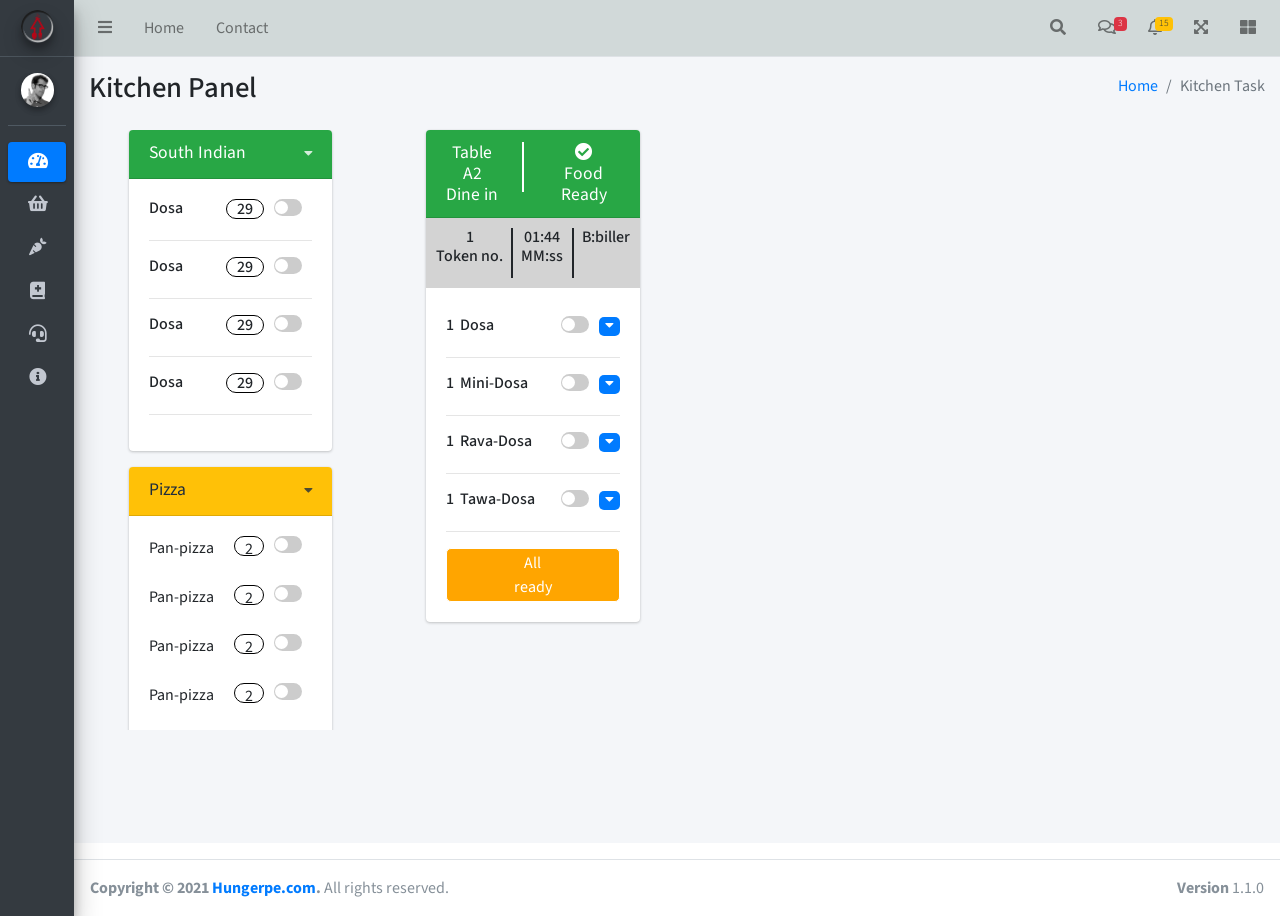
<file: index.html>
<!DOCTYPE html>
<html lang="en">
<head>
  <meta charset="utf-8">
  <meta name="viewport" content="width=device-width, initial-scale=1">
  <title>Hungerpe | Kitchen</title>

  <!-- Google Font: Source Sans Pro -->
  <link rel="stylesheet" href="https://fonts.googleapis.com/css?family=Source+Sans+Pro:300,400,400i,700&display=fallback">
  <link href="https://fonts.googleapis.com/css2?family=Reenie+Beanie&display=swap" rel="stylesheet">
  <!-- Font Awesome -->
  <link rel="stylesheet" href="plugins/fontawesome-free/css/all.min.css">
  <!-- Theme style -->
  <link rel="stylesheet" href="css/adminlte.min.css">
  <link rel="stylesheet" href="css/adminlte.css">
</head>
<body class="hold-transition sidebar-mini sidebar-collapse">
<div class="wrapper">
  <!-- Navbar -->
  <nav class="main-header navbar navbar-expand navbar-white navbar-light">
    <!-- Left navbar links -->
    <ul class="navbar-nav">
      <li class="nav-item">
        <a class="nav-link" data-widget="pushmenu" href="#" role="button"><i class="fas fa-bars"></i></a>
      </li>
      <li class="nav-item d-none d-sm-inline-block">
        <a href="#" class="nav-link">Home</a>
      </li>
      <li class="nav-item d-none d-sm-inline-block">
        <a href="#" class="nav-link">Contact</a>
      </li>
    </ul>

    <!-- Right navbar links -->
    <ul class="navbar-nav ml-auto">
      <!-- Navbar Search -->
      <li class="nav-item">
        <a class="nav-link" data-widget="navbar-search" href="#" role="button">
          <i class="fas fa-search"></i>
        </a>
        <div class="navbar-search-block">
          <form class="form-inline">
            <div class="input-group input-group-sm">
              <input class="form-control form-control-navbar" type="search" placeholder="Search" aria-label="Search">
              <div class="input-group-append">
                <button class="btn btn-navbar" type="submit">
                  <i class="fas fa-search"></i>
                </button>
                <button class="btn btn-navbar" type="button" data-widget="navbar-search">
                  <i class="fas fa-times"></i>
                </button>
              </div>
            </div>
          </form>
        </div>
      </li>

      <!-- Messages Dropdown Menu -->
      <li class="nav-item dropdown">
        <a class="nav-link" data-toggle="dropdown" href="#">
          <i class="far fa-comments"></i>
          <span class="badge badge-danger navbar-badge">3</span>
        </a>
        <div class="dropdown-menu dropdown-menu-lg dropdown-menu-right">
          <a href="#" class="dropdown-item">
            <!-- Message Start -->
            <div class="media">
              <img src="img/user1-128x128.jpg" alt="User Avatar" class="img-size-50 mr-3 img-circle">
              <div class="media-body">
                <h3 class="dropdown-item-title">
                  Brad Diesel
                  <span class="float-right text-sm text-danger"><i class="fas fa-star"></i></span>
                </h3>
                <p class="text-sm">Call me whenever you can...</p>
                <p class="text-sm text-muted"><i class="far fa-clock mr-1"></i> 4 Hours Ago</p>
              </div>
            </div>
            <!-- Message End -->
          </a>
          <div class="dropdown-divider"></div>
          <a href="#" class="dropdown-item">
            <!-- Message Start -->
            <div class="media">
              <img src="img/user8-128x128.jpg" alt="User Avatar" class="img-size-50 img-circle mr-3">
              <div class="media-body">
                <h3 class="dropdown-item-title">
                  John Pierce
                  <span class="float-right text-sm text-muted"><i class="fas fa-star"></i></span>
                </h3>
                <p class="text-sm">I got your message bro</p>
                <p class="text-sm text-muted"><i class="far fa-clock mr-1"></i> 4 Hours Ago</p>
              </div>
            </div>
            <!-- Message End -->
          </a>
          <div class="dropdown-divider"></div>
          <a href="#" class="dropdown-item">
            <!-- Message Start -->
            <div class="media">
              <img src="img/user3-128x128.jpg" alt="User Avatar" class="img-size-50 img-circle mr-3">
              <div class="media-body">
                <h3 class="dropdown-item-title">
                  Nora Silvester
                  <span class="float-right text-sm text-warning"><i class="fas fa-star"></i></span>
                </h3>
                <p class="text-sm">The subject goes here</p>
                <p class="text-sm text-muted"><i class="far fa-clock mr-1"></i> 4 Hours Ago</p>
              </div>
            </div>
            <!-- Message End -->
          </a>
          <div class="dropdown-divider"></div>
          <a href="#" class="dropdown-item dropdown-footer">See All Messages</a>
        </div>
      </li>
      <!-- Notifications Dropdown Menu -->
      <li class="nav-item dropdown">
        <a class="nav-link" data-toggle="dropdown" href="#">
          <i class="far fa-bell"></i>
          <span class="badge badge-warning navbar-badge">15</span>
        </a>
        <div class="dropdown-menu dropdown-menu-lg dropdown-menu-right">
          <span class="dropdown-item dropdown-header">15 Notifications</span>
          <div class="dropdown-divider"></div>
          <a href="#" class="dropdown-item">
            <i class="fas fa-envelope mr-2"></i> 4 new messages
            <span class="float-right text-muted text-sm">3 mins</span>
          </a>
          <div class="dropdown-divider"></div>
          <a href="#" class="dropdown-item">
            <i class="fas fa-users mr-2"></i> 8 friend requests
            <span class="float-right text-muted text-sm">12 hours</span>
          </a>
          <div class="dropdown-divider"></div>
          <a href="#" class="dropdown-item">
            <i class="fas fa-file mr-2"></i> 3 new reports
            <span class="float-right text-muted text-sm">2 days</span>
          </a>
          <div class="dropdown-divider"></div>
          <a href="#" class="dropdown-item dropdown-footer">See All Notifications</a>
        </div>
      </li>
      <li class="nav-item">
        <a class="nav-link" data-widget="fullscreen" href="#" role="button">
          <i class="fas fa-expand-arrows-alt"></i>
        </a>
      </li>
      <li class="nav-item">
        <a class="nav-link" data-widget="control-sidebar" data-slide="true" href="#" role="button">
          <i class="fas fa-th-large"></i>
        </a>
      </li>
    </ul>
  </nav>
  <!-- /.navbar -->

  <!-- Main Sidebar Container -->
  <aside class="main-sidebar sidebar-dark-primary elevation-4 ">
    <!-- Brand Logo -->
    <a href="#" class="brand-link">
      <img src="img/minilogo.png" alt="Hungerpe Logo" class="brand-image img-circle elevation-3" style="opacity: 1">
      <span class="brand-text font-weight-light">Hungerpe</span>
    </a>

    <!-- Sidebar -->
    <div class="sidebar">
      <!-- Sidebar user (optional) -->
      <div class="user-panel mt-3 pb-3 mb-3 d-flex">
        <div class="image">
          <img src="img/user2-160x160.jpg" class="img-circle elevation-2" alt="User Image">
        </div>
        <div class="info">
          <a href="#" class="d-block">
            <div class="dropdown-a">
              <button onclick="myFunction()" class="dropbtn-a">Hungerpe|Admin</button>
              <div id="myDropdown" class="dropdown-content-a">
                <a href="#">Roll Express</a>
                <a href="#">Yellow Monkey</a>
                <a href="#">Afghan House</a>
              </div>
            </div>
          </a>
        </div>
      </div>

      <!-- SidebarSearch Form -->
      <!-- <div class="form-inline">
        <div class="input-group" data-widget="sidebar-search">
          <input class="form-control form-control-sidebar" type="search" placeholder="Search" aria-label="Search">
          <div class="input-group-append">
            <button class="btn btn-sidebar">
              <i class="fas fa-search fa-fw"></i>
            </button>
          </div>
        </div>
      </div> -->

      <!-- Sidebar Menu -->
      <nav class="mt-2">
        <ul class="nav nav-pills nav-sidebar flex-column" data-widget="treeview" role="menu" data-accordion="false">
          <!-- Add icons to the links using the .nav-icon class
               with font-awesome or any other icon font library -->
          <!-- <li class="nav-item menu-open">
            <a href="#" class="nav-link active">
              <i class="nav-icon fas fa-tachometer-alt"></i>
              <p>
                Dashboard
                <i class="right fas fa-angle-left"></i>
              </p>
            </a> -->
            <!-- <ul class="nav nav-treeview"> -->
              <li class="nav-item">
                <a href="kitchenP.html" class="nav-link active">
                  <i class="nav-icon fas fa-tachometer-alt"></i>
                  <p>Dashboard </p>
                </a>
              </li>
              <!-- <li class="nav-item">
                <a href="./index2.html" class="nav-link">
                  <i class="far fa-circle nav-icon"></i>
                  <p>Dashboard v2</p>
                </a>
              </li>
              <li class="nav-item">
                <a href="./index3.html" class="nav-link">
                  <i class="far fa-circle nav-icon"></i>
                  <p>Dashboard v3</p>
                </a>
              </li>
            </ul>
          </li> -->
          <!-- <li class="nav-item">
            <a href="pages/widgets.html" class="nav-link">
              <i class="nav-icon fas fa-th"></i>
              <p>
                Widgets
                <span class="right badge badge-danger">New</span>
              </p>
            </a>
          </li> -->
          <!-- <li class="nav-item">
            <a href="#" class="nav-link">
              <i class="nav-icon fas fa-book-open"></i>
              <p>
                Menu
                <i class="fas fa-angle-left right"></i>
                
              </p>
            </a>
            <ul class="nav nav-treeview">
              <li class="nav-item">
                <a href="#" class="nav-link">
                  
                  <p>Design Menu</p>
                </a>
              </li>
              <li class="nav-item">
                <a href="#" class="nav-link">
                  
                  <p>Manage Item Categories</p>
                </a>
              </li>
            </ul>
          </li> -->
          <!-- <li class="nav-item">
            <a href="#" class="nav-link">
              <i class="nav-icon fas fa-qrcode"></i>
              <p>
                QR Code
                <i class="right fas fa-angle-left"></i>
              </p>
            </a>
            <ul class="nav nav-treeview">
              <li class="nav-item">
                <a href="#" class="nav-link">
                  
                  <p>Create QR Code</p>
                </a>
              </li>
              <li class="nav-item">
                <a href="#" class="nav-link">
                  
                  <p>Print QR Codes</p>
                </a>
              </li>
              <li class="nav-item">
                <a href="#" class="nav-link">
                  
                  <p>Post Scanned</p>
                </a>
              </li>
            </ul>
          </li> -->
          <li class="nav-item">
            <a href="itemstock.html" class="nav-link">
              <i class="nav-icon fas fa-shopping-basket"></i>
              <p>
                Item Stock
              </p>
            </a>
          </li>
          <!-- <li class="nav-item">
            <a href="#" class="nav-link">
              <i class="nav-icon fas fa-gifts"></i>
              <p>
                Discount Coupons
              </p>
            </a>
          </li> -->
          <!-- <li class="nav-item">
            <a href="#" class="nav-link">
              <i class="nav-icon fas fa-user"></i>
              <p>
                Customers
                <i class="fas fa-angle-left right"></i>
              </p>
            </a>
            <ul class="nav nav-treeview">
              <li class="nav-item">
                <a href="#" class="nav-link">
                  
                  <p>Manage Customers</p>
                </a>
              </li>
              <li class="nav-item">
                <a href="#" class="nav-link">
                  
                  <p>Automated Emails/SMS</p>
                </a>
              </li>

            </ul>
          </li> -->
          <!-- <li class="nav-item">
            <a href="#" class="nav-link">
              <i class="nav-icon fas fa-users-cog"></i>
              <p>
                Manage Roles
              </p>
            </a>
          </li> -->
          <!-- <li class="nav-item">
            <a href="#" class="nav-link">
              <i class="nav-icon fas fa-chart-line"></i>
              <p>
                Reports & Analytics
                <i class="fas fa-angle-left right"></i>
              </p>
            </a>
            <ul class="nav nav-treeview">
              <li class="nav-item">
                <a href="#" class="nav-link">
                  
                  <p>Frequently Ordered</p>
                </a>
              </li>
              <li class="nav-item">
                <a href="#" class="nav-link">
                  
                  <p>Feedbacks</p>
                </a>
              </li>
              <li class="nav-item">
                <a href="#" class="nav-link">
                  
                  <p>Orders</p>
                </a>
              </li>
              <li class="nav-item">
                <a href="#" class="nav-link">
                  
                  <p>Customers</p>
                </a>
              </li>
              <li class="nav-item">
                <a href="#" class="nav-link">
                  
                  <p>Account Summary</p>
                </a>
              </li>
              <li class="nav-item">
                <a href="#" class="nav-link">
                  
                  <p>Logs</p>
                </a>
              </li>
            </ul>
          </li> -->
          <li class="nav-item">
            <a href="rawMaterial.html" class="nav-link">
              <i class="nav-icon fas fa-carrot"></i>
              <p>
                Raw Material
              </p>
            </a>
          </li>
          <li class="nav-item">
            <a href="createRecipe.html" class="nav-link">
              <i class="nav-icon fas fa-book-medical"></i>
              <p>
                Create Recipes
              </p>
            </a>
          </li>
          <li class="nav-item">
            <a href="#" class="nav-link">
              <i class="nav-icon fas fa-headset"></i>
              <p>
                Customer Care
              </p>
            </a>
          </li>
          <li class="nav-item">
            <a href="#" class="nav-link">
              <i class="nav-icon fas fa-info-circle"></i>
              <p>
                About Us
              </p>
            </a>
          </li>
          <!-- <li class="nav-item">
            <a href="#" class="nav-link">
              <i class="nav-icon fas fa-table"></i>
              <p>
                Tables
                <i class="fas fa-angle-left right"></i>
              </p>
            </a>
            <ul class="nav nav-treeview">
              <li class="nav-item">
                <a href="pages/tables/simple.html" class="nav-link">
                  <i class="far fa-circle nav-icon"></i>
                  <p>Simple Tables</p>
                </a>
              </li>
              <li class="nav-item">
                <a href="pages/tables/data.html" class="nav-link">
                  <i class="far fa-circle nav-icon"></i>
                  <p>DataTables</p>
                </a>
              </li>
              <li class="nav-item">
                <a href="pages/tables/jsgrid.html" class="nav-link">
                  <i class="far fa-circle nav-icon"></i>
                  <p>jsGrid</p>
                </a>
              </li>
            </ul>
          </li>
          <li class="nav-header">EXAMPLES</li>
          <li class="nav-item">
            <a href="pages/calendar.html" class="nav-link">
              <i class="nav-icon far fa-calendar-alt"></i>
              <p>
                Calendar
                <span class="badge badge-info right">2</span>
              </p>
            </a>
          </li>
          <li class="nav-item">
            <a href="pages/gallery.html" class="nav-link">
              <i class="nav-icon far fa-image"></i>
              <p>
                Gallery
              </p>
            </a>
          </li>
          <li class="nav-item">
            <a href="pages/kanban.html" class="nav-link">
              <i class="nav-icon fas fa-columns"></i>
              <p>
                Kanban Board
              </p>
            </a>
          </li>
          <li class="nav-item">
            <a href="#" class="nav-link">
              <i class="nav-icon far fa-envelope"></i>
              <p>
                Mailbox
                <i class="fas fa-angle-left right"></i>
              </p>
            </a>
            <ul class="nav nav-treeview">
              <li class="nav-item">
                <a href="pages/mailbox/mailbox.html" class="nav-link">
                  <i class="far fa-circle nav-icon"></i>
                  <p>Inbox</p>
                </a>
              </li>
              <li class="nav-item">
                <a href="pages/mailbox/compose.html" class="nav-link">
                  <i class="far fa-circle nav-icon"></i>
                  <p>Compose</p>
                </a>
              </li>
              <li class="nav-item">
                <a href="pages/mailbox/read-mail.html" class="nav-link">
                  <i class="far fa-circle nav-icon"></i>
                  <p>Read</p>
                </a>
              </li>
            </ul>
          </li>
          <li class="nav-item">
            <a href="#" class="nav-link">
              <i class="nav-icon fas fa-book"></i>
              <p>
                Pages
                <i class="fas fa-angle-left right"></i>
              </p>
            </a>
            <ul class="nav nav-treeview">
              <li class="nav-item">
                <a href="pages/examples/invoice.html" class="nav-link">
                  <i class="far fa-circle nav-icon"></i>
                  <p>Invoice</p>
                </a>
              </li>
              <li class="nav-item">
                <a href="pages/examples/profile.html" class="nav-link">
                  <i class="far fa-circle nav-icon"></i>
                  <p>Profile</p>
                </a>
              </li>
              <li class="nav-item">
                <a href="pages/examples/e-commerce.html" class="nav-link">
                  <i class="far fa-circle nav-icon"></i>
                  <p>E-commerce</p>
                </a>
              </li>
              <li class="nav-item">
                <a href="pages/examples/projects.html" class="nav-link">
                  <i class="far fa-circle nav-icon"></i>
                  <p>Projects</p>
                </a>
              </li>
              <li class="nav-item">
                <a href="pages/examples/project-add.html" class="nav-link">
                  <i class="far fa-circle nav-icon"></i>
                  <p>Project Add</p>
                </a>
              </li>
              <li class="nav-item">
                <a href="pages/examples/project-edit.html" class="nav-link">
                  <i class="far fa-circle nav-icon"></i>
                  <p>Project Edit</p>
                </a>
              </li>
              <li class="nav-item">
                <a href="pages/examples/project-detail.html" class="nav-link">
                  <i class="far fa-circle nav-icon"></i>
                  <p>Project Detail</p>
                </a>
              </li>
              <li class="nav-item">
                <a href="pages/examples/contacts.html" class="nav-link">
                  <i class="far fa-circle nav-icon"></i>
                  <p>Contacts</p>
                </a>
              </li>
              <li class="nav-item">
                <a href="pages/examples/faq.html" class="nav-link">
                  <i class="far fa-circle nav-icon"></i>
                  <p>FAQ</p>
                </a>
              </li>
              <li class="nav-item">
                <a href="pages/examples/contact-us.html" class="nav-link">
                  <i class="far fa-circle nav-icon"></i>
                  <p>Contact us</p>
                </a>
              </li>
            </ul>
          </li>
          <li class="nav-item">
            <a href="#" class="nav-link">
              <i class="nav-icon far fa-plus-square"></i>
              <p>
                Extras
                <i class="fas fa-angle-left right"></i>
              </p>
            </a>
            <ul class="nav nav-treeview">
              <li class="nav-item">
                <a href="#" class="nav-link">
                  <i class="far fa-circle nav-icon"></i>
                  <p>
                    Login & Register v1
                    <i class="fas fa-angle-left right"></i>
                  </p>
                </a>
                <ul class="nav nav-treeview">
                  <li class="nav-item">
                    <a href="pages/examples/login.html" class="nav-link">
                      <i class="far fa-circle nav-icon"></i>
                      <p>Login v1</p>
                    </a>
                  </li>
                  <li class="nav-item">
                    <a href="pages/examples/register.html" class="nav-link">
                      <i class="far fa-circle nav-icon"></i>
                      <p>Register v1</p>
                    </a>
                  </li>
                  <li class="nav-item">
                    <a href="pages/examples/forgot-password.html" class="nav-link">
                      <i class="far fa-circle nav-icon"></i>
                      <p>Forgot Password v1</p>
                    </a>
                  </li>
                  <li class="nav-item">
                    <a href="pages/examples/recover-password.html" class="nav-link">
                      <i class="far fa-circle nav-icon"></i>
                      <p>Recover Password v1</p>
                    </a>
                  </li>
                </ul>
              </li>
              <li class="nav-item">
                <a href="#" class="nav-link">
                  <i class="far fa-circle nav-icon"></i>
                  <p>
                    Login & Register v2
                    <i class="fas fa-angle-left right"></i>
                  </p>
                </a>
                <ul class="nav nav-treeview">
                  <li class="nav-item">
                    <a href="pages/examples/login-v2.html" class="nav-link">
                      <i class="far fa-circle nav-icon"></i>
                      <p>Login v2</p>
                    </a>
                  </li>
                  <li class="nav-item">
                    <a href="pages/examples/register-v2.html" class="nav-link">
                      <i class="far fa-circle nav-icon"></i>
                      <p>Register v2</p>
                    </a>
                  </li>
                  <li class="nav-item">
                    <a href="pages/examples/forgot-password-v2.html" class="nav-link">
                      <i class="far fa-circle nav-icon"></i>
                      <p>Forgot Password v2</p>
                    </a>
                  </li>
                  <li class="nav-item">
                    <a href="pages/examples/recover-password-v2.html" class="nav-link">
                      <i class="far fa-circle nav-icon"></i>
                      <p>Recover Password v2</p>
                    </a>
                  </li>
                </ul>
              </li>
              <li class="nav-item">
                <a href="pages/examples/lockscreen.html" class="nav-link">
                  <i class="far fa-circle nav-icon"></i>
                  <p>Lockscreen</p>
                </a>
              </li>
              <li class="nav-item">
                <a href="pages/examples/legacy-user-menu.html" class="nav-link">
                  <i class="far fa-circle nav-icon"></i>
                  <p>Legacy User Menu</p>
                </a>
              </li>
              <li class="nav-item">
                <a href="pages/examples/language-menu.html" class="nav-link">
                  <i class="far fa-circle nav-icon"></i>
                  <p>Language Menu</p>
                </a>
              </li>
              <li class="nav-item">
                <a href="pages/examples/404.html" class="nav-link">
                  <i class="far fa-circle nav-icon"></i>
                  <p>Error 404</p>
                </a>
              </li>
              <li class="nav-item">
                <a href="pages/examples/500.html" class="nav-link">
                  <i class="far fa-circle nav-icon"></i>
                  <p>Error 500</p>
                </a>
              </li>
              <li class="nav-item">
                <a href="pages/examples/pace.html" class="nav-link">
                  <i class="far fa-circle nav-icon"></i>
                  <p>Pace</p>
                </a>
              </li>
              <li class="nav-item">
                <a href="pages/examples/blank.html" class="nav-link">
                  <i class="far fa-circle nav-icon"></i>
                  <p>Blank Page</p>
                </a>
              </li>
              <li class="nav-item">
                <a href="starter.html" class="nav-link">
                  <i class="far fa-circle nav-icon"></i>
                  <p>Starter Page</p>
                </a>
              </li>
            </ul>
          </li>
          <li class="nav-item">
            <a href="#" class="nav-link">
              <i class="nav-icon fas fa-search"></i>
              <p>
                Search
                <i class="fas fa-angle-left right"></i>
              </p>
            </a>
            <ul class="nav nav-treeview">
              <li class="nav-item">
                <a href="pages/search/simple.html" class="nav-link">
                  <i class="far fa-circle nav-icon"></i>
                  <p>Simple Search</p>
                </a>
              </li>
              <li class="nav-item">
                <a href="pages/search/enhanced.html" class="nav-link">
                  <i class="far fa-circle nav-icon"></i>
                  <p>Enhanced</p>
                </a>
              </li>
            </ul>
          </li>
          <li class="nav-header">MISCELLANEOUS</li>
          <li class="nav-item">
            <a href="iframe.html" class="nav-link">
              <i class="nav-icon fas fa-ellipsis-h"></i>
              <p>Tabbed IFrame Plugin</p>
            </a>
          </li>
          <li class="nav-item">
            <a href="https://adminlte.io/docs/3.1/" class="nav-link">
              <i class="nav-icon fas fa-file"></i>
              <p>Documentation</p>
            </a>
          </li>
          <li class="nav-header">MULTI LEVEL EXAMPLE</li>
          <li class="nav-item">
            <a href="#" class="nav-link">
              <i class="fas fa-circle nav-icon"></i>
              <p>Level 1</p>
            </a>
          </li>
          <li class="nav-item">
            <a href="#" class="nav-link">
              <i class="nav-icon fas fa-circle"></i>
              <p>
                Level 1
                <i class="right fas fa-angle-left"></i>
              </p>
            </a>
            <ul class="nav nav-treeview">
              <li class="nav-item">
                <a href="#" class="nav-link">
                  <i class="far fa-circle nav-icon"></i>
                  <p>Level 2</p>
                </a>
              </li>
              <li class="nav-item">
                <a href="#" class="nav-link">
                  <i class="far fa-circle nav-icon"></i>
                  <p>
                    Level 2
                    <i class="right fas fa-angle-left"></i>
                  </p>
                </a>
                <ul class="nav nav-treeview">
                  <li class="nav-item">
                    <a href="#" class="nav-link">
                      <i class="far fa-dot-circle nav-icon"></i>
                      <p>Level 3</p>
                    </a>
                  </li>
                  <li class="nav-item">
                    <a href="#" class="nav-link">
                      <i class="far fa-dot-circle nav-icon"></i>
                      <p>Level 3</p>
                    </a>
                  </li>
                  <li class="nav-item">
                    <a href="#" class="nav-link">
                      <i class="far fa-dot-circle nav-icon"></i>
                      <p>Level 3</p>
                    </a>
                  </li>
                </ul>
              </li>
              <li class="nav-item">
                <a href="#" class="nav-link">
                  <i class="far fa-circle nav-icon"></i>
                  <p>Level 2</p>
                </a>
              </li>
            </ul>
          </li>
          <li class="nav-item">
            <a href="#" class="nav-link">
              <i class="fas fa-circle nav-icon"></i>
              <p>Level 1</p>
            </a>
          </li>
          <li class="nav-header">LABELS</li>
          <li class="nav-item">
            <a href="#" class="nav-link">
              <i class="nav-icon far fa-circle text-danger"></i>
              <p class="text">Important</p>
            </a>
          </li>
          <li class="nav-item">
            <a href="#" class="nav-link">
              <i class="nav-icon far fa-circle text-warning"></i>
              <p>Warning</p>
            </a>
          </li>
          <li class="nav-item">
            <a href="#" class="nav-link">
              <i class="nav-icon far fa-circle text-info"></i>
              <p>Informational</p>
            </a>
          </li>
        </ul> -->
      </nav>
      <!-- /.sidebar-menu -->
    </div>
    <!-- /.sidebar -->
  </aside>

  <!-- Content Wrapper. Contains page content -->
  <div class="content-wrapper">
    <!-- Content Header (Page header) -->
    <section class="content-header">
      <div class="container-fluid">
        <div class="row mb-2">
          <div class="col-sm-6">
            <h1>Kitchen Panel</h1>
          </div>
          <div class="col-sm-6">
            <ol class="breadcrumb float-sm-right">
              <li class="breadcrumb-item"><a href="#">Home</a></li>
              <li class="breadcrumb-item active">Kitchen Task</li>
            </ol>
          </div>
        </div>
      </div><!-- /.container-fluid -->
    </section>

    <!-- Main content -->
    <section class="content">
      <div class="container-fluid">
        <div class="row">
          
        <!-- /.left col -->
        <div class="col-md-3 left-sc">
        
        <div class="col-md-12">
            <div class="card card-success">
              <div class="card-header">
                <h3 class="card-title">South Indian</h3>

                <div class="card-tools">
                  <button type="button" class="btn btn-tool" data-card-widget="collapse"><i class="fas fa-caret-down"></i>
                  </button>
                </div>
                <!-- /.card-tools -->
              </div>
              <!-- /.card-header -->
              <div class="card-body">
                  <h6 class="ror">Dosa <div class="ror right-col">
                    <div class="c-r">29</div>
                    <div class="check-r">
                      <label class="switch">
                    <input type="checkbox">
                    <span class="slider round"></span>
                  </label></div></div></h6> <hr>
                  <h6 class="ror">Dosa <div class="ror right-col">
                    <div class="c-r">29</div>
                    <div class="check-r">
                      <label class="switch">
                    <input type="checkbox">
                    <span class="slider round"></span>
                  </label></div></div></h6> <hr>
                  <h6 class="ror">Dosa <div class="ror right-col">
                    <div class="c-r">29</div>
                    <div class="check-r">
                      <label class="switch">
                    <input type="checkbox">
                    <span class="slider round"></span>
                  </label></div></div></h6> <hr>
                  <h6 class="ror">Dosa <div class="ror right-col">
                    <div class="c-r">29</div>
                    <div class="check-r">
                      <label class="switch">
                    <input type="checkbox">
                    <span class="slider round"></span>
                  </label></div></div></h6> <hr>
                  
                <!-- <ul style="list-style-type:none;padding-left: 0%;">
                    <li>Coffee</li>
                    <li>Tea</li>
                    <li>Milk</li>
                  </ul> -->
              </div>
              <!-- /.card-body -->
            </div>
            <!-- /.card -->
          </div>

          <div class="col-md-12">
            <div class="card card-warning">
              <div class="card-header">
                <h3 class="card-title">Pizza</h3>

                <div class="card-tools">
                  <button type="button" class="btn btn-tool" data-card-widget="collapse"><i class="fas fa-caret-down"></i>
                  </button>
                </div>
                <!-- /.card-tools -->
              </div>
              <!-- /.card-header -->
              <div class="card-body">
                <ul style="list-style-type:none;padding-left: 0%;">
                    <li class="ror">Pan-pizza 
                      <div class="ror right-col">
                        <div class="c-r">2</div>
                        <div class="check-r">
                          <label class="switch">
                      <input type="checkbox">
                      <span class="slider round"></span>
                    </label></div></div></li><br>
                    <li class="ror">Pan-pizza 
                      <div class="ror right-col">
                        <div class="c-r">2</div>
                        <div class="check-r">
                          <label class="switch">
                      <input type="checkbox">
                      <span class="slider round"></span>
                    </label></div></div></li><br>
                    <li class="ror">Pan-pizza 
                      <div class="ror right-col">
                        <div class="c-r">2</div>
                        <div class="check-r">
                          <label class="switch">
                      <input type="checkbox">
                      <span class="slider round"></span>
                    </label></div></div></li><br>
                    <li class="ror">Pan-pizza 
                      <div class="ror right-col">
                        <div class="c-r">2</div>
                        <div class="check-r">
                          <label class="switch">
                      <input type="checkbox">
                      <span class="slider round"></span>
                    </label></div></div></li><br>
                  </ul>
              </div>
              <!-- /.card-body -->
            </div>
            <!-- /.card -->
          </div>
          
          
          
        </div>
        <!-- /.col-3 -->
        <!-- /. left-col  -->
        <!-- /. right-col  -->
        <div class="col-md-9 ror">
            
            <div class="col-md-4">
                <div class="card card-success" >
                  <div class="card-header">
                    <h3 class="card-title ror">
                        <div class="col-xs-5 text-center">Table <br>A2 <br>Dine in</div>
                        <div class="col-xs-1 vl text-center"></div>
                        <div class="col-sm-5 text-center"><i class="fas fa-check-circle"></i> Food Ready</div>
                    </h3>
                    
                  </div>
                  <!-- /.card-header -->
                  <h6 class="card-sub-title ror">
                    <div class="col-xs-5 text-center">1<br>Token no.</div> 
                    <div class="col-xs-1 vl text-center"></div>
                    <div class="col-xs-4 text-center">01:44<br>MM:ss</div>
                    <div class="col-xs-1 vl text-center"></div>
                    <div class="col-xs-1 text-center">B:biller</div>
                </h6>
                  <div class="card-body">
                    <h6 class="ror"><div class="space">1</div>Dosa
                      <div class="check-r"><label class="switch">
                      <input type="checkbox">
                      <span class="slider round"></span>
                    </label></div>
                    <div class="dropdownt">
                      <button class="dropbtn-kp"><i class="fas fa-caret-down"></i></button>
                      <div class="dropdown-content">
                        <a href="#">Link 1</a>
                        <a href="#">Link 2</a>
                        <a href="#">Link 3</a>
                      </div>
                    </div>
                  </h6> <hr>
                  <h6 class="ror"><div class="space">1</div> Mini-Dosa
                    <div class="check-r"><label class="switch">
                    <input type="checkbox">
                    <span class="slider round"></span>
                  </label></div>
                  <div class="dropdownt">
                    <button class="dropbtn-kp"><i class="fas fa-caret-down"></i></button>
                    <div class="dropdown-content">
                      <a href="#">Link 1</a>
                      <a href="#">Link 2</a>
                      <a href="#">Link 3</a>
                    </div>
                  </div>
                </h6> <hr>
                  <h6 class="ror"><div class="space">1</div>Rava-Dosa
                    <div class="check-r"><label class="switch">
                    <input type="checkbox">
                    <span class="slider round"></span>
                  </label></div>
                  <div class="dropdownt">
                    <button class="dropbtn-kp"><i class="fas fa-caret-down"></i></button>
                    <div class="dropdown-content">
                      <a href="#">Link 1</a>
                      <a href="#">Link 2</a>
                      <a href="#">Link 3</a>
                    </div>
                  </div>
                </h6> <hr>
                  <h6 class="ror"><div class="space">1</div>Tawa-Dosa
                    <div class="check-r"><label class="switch">
                    <input type="checkbox">
                    <span class="slider round"></span>
                  </label></div>
                  <div class="dropdownt">
                    <button class="dropbtn-kp"><i class="fas fa-caret-down"></i></button>
                    <div class="dropdown-content">
                      <a href="#">Link 1</a>
                      <a href="#">Link 2</a>
                      <a href="#">Link 3</a>
                    </div>
                  </div>
                </h6> <hr>
                  <button class="s-s">All ready</button>
                  </div>
                  <!-- /.card-body -->
                </div>
                <!-- /.card -->
              </div>

              


          </div>
          <!-- /. right-col  -->
    </div>
    <!-- /.row-->
    </div>
          

            
    </div>
                  <div class="form-group">
                  </div>
                <!-- </form> -->
              <!-- </div> -->
              <!-- /.card-body -->
            <!-- </div> -->
            <!-- /.card -->
          <!-- </div> -->
          <!--/.col (right) -->
        <!-- </div> -->
        <!-- /.row -->
      <!-- </div><!-- /.container-fluid -->
    <!-- </section> -->
    <!-- /.content -->
  <!-- </div> -->
  <!-- /.content-wrapper -->
  <footer class="main-footer">
    <strong>Copyright &copy; 2021 <a href="http://hungerpe.com/">Hungerpe.com</a>.</strong>
    All rights reserved.
    <div class="float-right d-none d-sm-inline-block">
      <b>Version</b> 1.1.0
    </div>
  </footer>

  <!-- Control Sidebar -->
  <aside class="control-sidebar control-sidebar-dark">
    <!-- Control sidebar content goes here -->
  </aside>
  <!-- /.control-sidebar -->
</div>
<!-- ./wrapper -->

<!-- jQuery -->
<script src=" plugins/jquery/jquery.min.js"></script>
<!-- Bootstrap 4 -->
<script src=" plugins/bootstrap/js/bootstrap.bundle.min.js"></script>
<!-- bs-custom-file-input -->
<script src=" plugins/bs-custom-file-input/bs-custom-file-input.min.js"></script>
<!-- AdminLTE App -->
<script src=" plugins/js/adminlte.min.js"></script>
<!-- AdminLTE for demo purposes -->
<script src=" plugins/js/demo.js"></script>
<!-- Page specific script -->
<script>
$(function () {
  bsCustomFileInput.init();
});
</script>
<script type="text/javascript">
/* When the user clicks on the button,
toggle between hiding and showing the dropdown content */
function myFunction() {
document.getElementById("myDropdown").classList.toggle("show");
}

// Close the dropdown menu if the user clicks outside of it
window.onclick = function(event) {
if (!event.target.matches('.dropbtn-a')) {
  var dropdowns = document.getElementsByClassName("dropdown-content-a");
  var i;
  for (i = 0; i < dropdowns.length; i++) {
    var openDropdown = dropdowns[i];
    if (openDropdown.classList.contains('show')) {
      openDropdown.classList.remove('show');
    }
  }
}
}
</script>
  <!-- Control Sidebar -->
  <aside class="control-sidebar control-sidebar-dark">
    <!-- Control sidebar content goes here -->
  </aside>
  <!-- /.control-sidebar -->
  
</body>
</html>
</file>
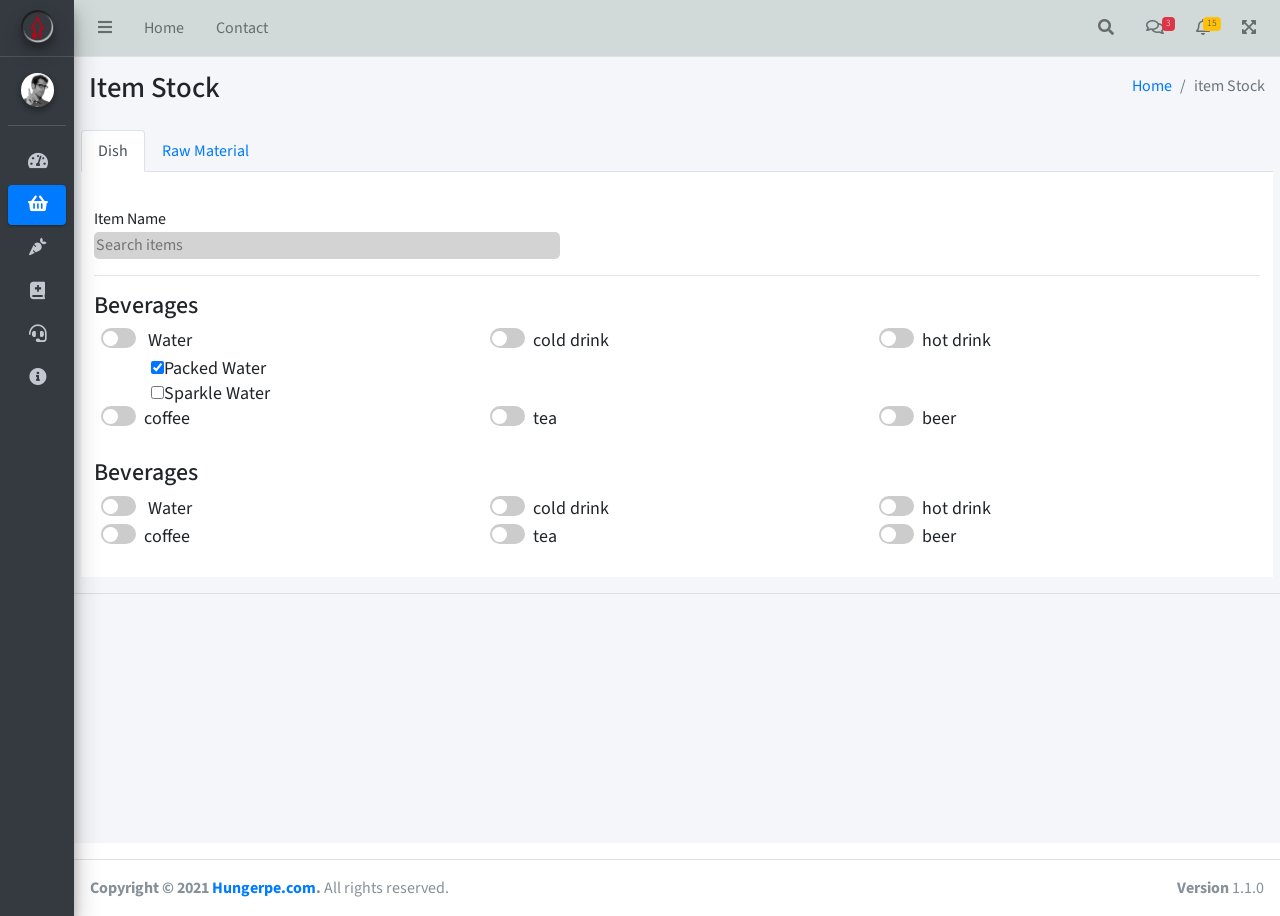
<file: itemstock.html>
<!DOCTYPE html>
<html lang="en">
<head>
  <meta charset="utf-8">
  <meta name="viewport" content="width=device-width, initial-scale=1">
  <title>Hungerpe | Item Stock</title>

  <!-- Google Font: Source Sans Pro -->
  <link rel="stylesheet" href="https://fonts.googleapis.com/css?family=Source+Sans+Pro:300,400,400i,700&display=fallback">
  <link href="https://fonts.googleapis.com/css2?family=Reenie+Beanie&display=swap" rel="stylesheet">
  <!-- Font Awesome -->
  <link rel="stylesheet" href="plugins/fontawesome-free/css/all.min.css">
  <link href="https://cdnjs.cloudflare.com/ajax/libs/font-awesome/4.7.0/css/font-awesome.min.css" rel="stylesheet"/>
  <!-- Theme style -->
  <link rel="stylesheet" href="css/adminlte.min.css">
  <link rel="stylesheet" href="css/adminlte.css">
</head>
<body class="hold-transition sidebar-mini sidebar-collapse">
<div class="wrapper">
  <!-- Navbar -->
  <nav class="main-header navbar navbar-expand navbar-white navbar-light">
    <!-- Left navbar links -->
    <ul class="navbar-nav">
      <li class="nav-item">
        <a class="nav-link" data-widget="pushmenu" href="#" role="button"><i class="fas fa-bars"></i></a>
      </li>
      <li class="nav-item d-none d-sm-inline-block">
        <a href="#" class="nav-link">Home</a>
      </li>
      <li class="nav-item d-none d-sm-inline-block">
        <a href="#" class="nav-link">Contact</a>
      </li>
    </ul>

    <!-- Right navbar links -->
    <ul class="navbar-nav ml-auto">
      <!-- Navbar Search -->
      <li class="nav-item">
        <a class="nav-link" data-widget="navbar-search" href="#" role="button">
          <i class="fas fa-search"></i>
        </a>
        <div class="navbar-search-block">
          <form class="form-inline">
            <div class="input-group input-group-sm">
              <input class="form-control form-control-navbar" type="search" placeholder="Search" aria-label="Search">
              <div class="input-group-append">
                <button class="btn btn-navbar" type="submit">
                  <i class="fas fa-search"></i>
                </button>
                <button class="btn btn-navbar" type="button" data-widget="navbar-search">
                  <i class="fas fa-times"></i>
                </button>
              </div>
            </div>
          </form>
        </div>
      </li>

      <!-- Messages Dropdown Menu -->
      <li class="nav-item dropdown">
        <a class="nav-link" data-toggle="dropdown" href="#">
          <i class="far fa-comments"></i>
          <span class="badge badge-danger navbar-badge">3</span>
        </a>
        <div class="dropdown-menu dropdown-menu-lg dropdown-menu-right">
          <a href="#" class="dropdown-item">
            <!-- Message Start -->
            <div class="media">
              <img src="img/user1-128x128.jpg" alt="User Avatar" class="img-size-50 mr-3 img-circle">
              <div class="media-body">
                <h3 class="dropdown-item-title">
                  Brad Diesel
                  <span class="float-right text-sm text-danger"><i class="fas fa-star"></i></span>
                </h3>
                <p class="text-sm">Call me whenever you can...</p>
                <p class="text-sm text-muted"><i class="far fa-clock mr-1"></i> 4 Hours Ago</p>
              </div>
            </div>
            <!-- Message End -->
          </a>
          <div class="dropdown-divider"></div>
          <a href="#" class="dropdown-item">
            <!-- Message Start -->
            <div class="media">
              <img src="img/user8-128x128.jpg" alt="User Avatar" class="img-size-50 img-circle mr-3">
              <div class="media-body">
                <h3 class="dropdown-item-title">
                  John Pierce
                  <span class="float-right text-sm text-muted"><i class="fas fa-star"></i></span>
                </h3>
                <p class="text-sm">I got your message bro</p>
                <p class="text-sm text-muted"><i class="far fa-clock mr-1"></i> 4 Hours Ago</p>
              </div>
            </div>
            <!-- Message End -->
          </a>
          <div class="dropdown-divider"></div>
          <a href="#" class="dropdown-item">
            <!-- Message Start -->
            <div class="media">
              <img src="img/user3-128x128.jpg" alt="User Avatar" class="img-size-50 img-circle mr-3">
              <div class="media-body">
                <h3 class="dropdown-item-title">
                  Nora Silvester
                  <span class="float-right text-sm text-warning"><i class="fas fa-star"></i></span>
                </h3>
                <p class="text-sm">The subject goes here</p>
                <p class="text-sm text-muted"><i class="far fa-clock mr-1"></i> 4 Hours Ago</p>
              </div>
            </div>
            <!-- Message End -->
          </a>
          <div class="dropdown-divider"></div>
          <a href="#" class="dropdown-item dropdown-footer">See All Messages</a>
        </div>
      </li>
      <!-- Notifications Dropdown Menu -->
      <li class="nav-item dropdown">
        <a class="nav-link" data-toggle="dropdown" href="#">
          <i class="far fa-bell"></i>
          <span class="badge badge-warning navbar-badge">15</span>
        </a>
        <div class="dropdown-menu dropdown-menu-lg dropdown-menu-right">
          <span class="dropdown-item dropdown-header">15 Notifications</span>
          <div class="dropdown-divider"></div>
          <a href="#" class="dropdown-item">
            <i class="fas fa-envelope mr-2"></i> 4 new messages
            <span class="float-right text-muted text-sm">3 mins</span>
          </a>
          <div class="dropdown-divider"></div>
          <a href="#" class="dropdown-item">
            <i class="fas fa-users mr-2"></i> 8 friend requests
            <span class="float-right text-muted text-sm">12 hours</span>
          </a>
          <div class="dropdown-divider"></div>
          <a href="#" class="dropdown-item">
            <i class="fas fa-file mr-2"></i> 3 new reports
            <span class="float-right text-muted text-sm">2 days</span>
          </a>
          <div class="dropdown-divider"></div>
          <a href="#" class="dropdown-item dropdown-footer">See All Notifications</a>
        </div>
      </li>
      <li class="nav-item">
        <a class="nav-link" data-widget="fullscreen" href="#" role="button">
          <i class="fas fa-expand-arrows-alt"></i>
        </a>
      </li>
      <!-- <li class="nav-item">
        <a class="nav-link" data-widget="control-sidebar" data-slide="true" href="#" role="button">
          <i class="fas fa-th-large"></i>
        </a>
      </li> -->
    </ul>
  </nav>
  <!-- /.navbar -->

  <!-- Main Sidebar Container -->
  <aside class="main-sidebar sidebar-dark-primary elevation-4">
    <!-- Brand Logo -->
    <a href="#" class="brand-link">
      <img src="img/minilogo.png" alt="Hungerpe Logo" class="brand-image img-circle elevation-3" style="opacity: 1">
      <span class="brand-text font-weight-light">Hungerpe</span>
    </a>

    <!-- Sidebar -->
    <div class="sidebar">
      <!-- Sidebar user (optional) -->
      <div class="user-panel mt-3 pb-3 mb-3 d-flex">
        <div class="image">
          <img src="img/user2-160x160.jpg" class="img-circle elevation-2" alt="User Image">
        </div>
        <div class="info">
          <a href="#" class="d-block">
            <div class="dropdown-a">
              <button onclick="myFunction()" class="dropbtn-a">Hungerpe|Admin</button>
              <div id="myDropdown" class="dropdown-content-a">
                <a href="#">Roll Express</a>
                <a href="#">Yellow Monkey</a>
                <a href="#">Afghan House</a>
              </div>
            </div>
          </a>
        </div>
      </div>

      <!-- SidebarSearch Form -->
      <!-- <div class="form-inline">
        <div class="input-group" data-widget="sidebar-search">
          <input class="form-control form-control-sidebar" type="search" placeholder="Search" aria-label="Search">
          <div class="input-group-append">
            <button class="btn btn-sidebar">
              <i class="fas fa-search fa-fw"></i>
            </button>
          </div>
        </div>
      </div> -->

      <!-- Sidebar Menu -->
      <nav class="mt-2">
        <ul class="nav nav-pills nav-sidebar flex-column" data-widget="treeview" role="menu" data-accordion="false">
          <!-- Add icons to the links using the .nav-icon class
               with font-awesome or any other icon font library -->
          <!-- <li class="nav-item menu-open">
            <a href="#" class="nav-link active">
              <i class="nav-icon fas fa-tachometer-alt"></i>
              <p>
                Dashboard
                <i class="right fas fa-angle-left"></i>
              </p>
            </a> -->
            <!-- <ul class="nav nav-treeview"> -->
              <li class="nav-item">
                <a href="kitchenP.html" class="nav-link ">
                  <i class="nav-icon fas fa-tachometer-alt"></i>
                  <p>Dashboard </p>
                </a>
              </li>
              <!-- <li class="nav-item">
                <a href="./index2.html" class="nav-link">
                  <i class="far fa-circle nav-icon"></i>
                  <p>Dashboard v2</p>
                </a>
              </li>
              <li class="nav-item">
                <a href="./index3.html" class="nav-link">
                  <i class="far fa-circle nav-icon"></i>
                  <p>Dashboard v3</p>
                </a>
              </li>
            </ul>
          </li> -->
          <!-- <li class="nav-item">
            <a href="pages/widgets.html" class="nav-link">
              <i class="nav-icon fas fa-th"></i>
              <p>
                Widgets
                <span class="right badge badge-danger">New</span>
              </p>
            </a>
          </li> -->
          <!-- <li class="nav-item">
            <a href="#" class="nav-link">
              <i class="nav-icon fas fa-book-open"></i>
              <p>
                Menu
                <i class="fas fa-angle-left right"></i>
                
              </p>
            </a>
            <ul class="nav nav-treeview">
              <li class="nav-item">
                <a href="#" class="nav-link">
                  
                  <p>Design Menu</p>
                </a>
              </li>
              <li class="nav-item">
                <a href="#" class="nav-link">
                  
                  <p>Manage Item Categories</p>
                </a>
              </li>
            </ul>
          </li> -->
          <!-- <li class="nav-item">
            <a href="#" class="nav-link">
              <i class="nav-icon fas fa-qrcode"></i>
              <p>
                QR Code
                <i class="right fas fa-angle-left"></i>
              </p>
            </a>
            <ul class="nav nav-treeview">
              <li class="nav-item">
                <a href="#" class="nav-link">
                  
                  <p>Create QR Code</p>
                </a>
              </li>
              <li class="nav-item">
                <a href="#" class="nav-link">
                  
                  <p>Print QR Codes</p>
                </a>
              </li>
              <li class="nav-item">
                <a href="#" class="nav-link">
                  
                  <p>Post Scanned</p>
                </a>
              </li>
            </ul>
          </li> -->
          <li class="nav-item">
            <a href="itemstock.html" class="nav-link active">
              <i class="nav-icon fas fa-shopping-basket"></i>
              <p>
                Item Stock
              </p>
            </a>
          </li>
          <!-- <li class="nav-item">
            <a href="#" class="nav-link">
              <i class="nav-icon fas fa-gifts"></i>
              <p>
                Discount Coupons
              </p>
            </a>
          </li> -->
          <!-- <li class="nav-item">
            <a href="#" class="nav-link">
              <i class="nav-icon fas fa-user"></i>
              <p>
                Customers
                <i class="fas fa-angle-left right"></i>
              </p>
            </a>
            <ul class="nav nav-treeview">
              <li class="nav-item">
                <a href="#" class="nav-link">
                  
                  <p>Manage Customers</p>
                </a>
              </li>
              <li class="nav-item">
                <a href="#" class="nav-link">
                  
                  <p>Automated Emails/SMS</p>
                </a>
              </li>

            </ul>
          </li> -->
          <!-- <li class="nav-item">
            <a href="#" class="nav-link">
              <i class="nav-icon fas fa-users-cog"></i>
              <p>
                Manage Roles
              </p>
            </a>
          </li> -->
          <!-- <li class="nav-item">
            <a href="#" class="nav-link">
              <i class="nav-icon fas fa-chart-line"></i>
              <p>
                Reports & Analytics
                <i class="fas fa-angle-left right"></i>
              </p>
            </a>
            <ul class="nav nav-treeview">
              <li class="nav-item">
                <a href="#" class="nav-link">
                  
                  <p>Frequently Ordered</p>
                </a>
              </li>
              <li class="nav-item">
                <a href="#" class="nav-link">
                  
                  <p>Feedbacks</p>
                </a>
              </li>
              <li class="nav-item">
                <a href="#" class="nav-link">
                  
                  <p>Orders</p>
                </a>
              </li>
              <li class="nav-item">
                <a href="#" class="nav-link">
                  
                  <p>Customers</p>
                </a>
              </li>
              <li class="nav-item">
                <a href="#" class="nav-link">
                  
                  <p>Account Summary</p>
                </a>
              </li>
              <li class="nav-item">
                <a href="#" class="nav-link">
                  
                  <p>Logs</p>
                </a>
              </li>
            </ul>
          </li> -->
          <li class="nav-item">
            <a href="rawMaterial.html" class="nav-link">
              <i class="nav-icon fas fa-carrot"></i>
              <p>
                Raw Material
              </p>
            </a>
          </li>
          <li class="nav-item">
            <a href="createRecipe.html" class="nav-link">
              <i class="nav-icon fas fa-book-medical"></i>
              <p>
                Create Recipes
              </p>
            </a>
          </li>
          <li class="nav-item">
            <a href="#" class="nav-link">
              <i class="nav-icon fas fa-headset"></i>
              <p>
                Customer Care
              </p>
            </a>
          </li>
          <li class="nav-item">
            <a href="#" class="nav-link">
              <i class="nav-icon fas fa-info-circle"></i>
              <p>
                About Us
              </p>
            </a>
          </li>
          <!-- <li class="nav-item">
            <a href="#" class="nav-link">
              <i class="nav-icon fas fa-table"></i>
              <p>
                Tables
                <i class="fas fa-angle-left right"></i>
              </p>
            </a>
            <ul class="nav nav-treeview">
              <li class="nav-item">
                <a href="pages/tables/simple.html" class="nav-link">
                  <i class="far fa-circle nav-icon"></i>
                  <p>Simple Tables</p>
                </a>
              </li>
              <li class="nav-item">
                <a href="pages/tables/data.html" class="nav-link">
                  <i class="far fa-circle nav-icon"></i>
                  <p>DataTables</p>
                </a>
              </li>
              <li class="nav-item">
                <a href="pages/tables/jsgrid.html" class="nav-link">
                  <i class="far fa-circle nav-icon"></i>
                  <p>jsGrid</p>
                </a>
              </li>
            </ul>
          </li>
          <li class="nav-header">EXAMPLES</li>
          <li class="nav-item">
            <a href="pages/calendar.html" class="nav-link">
              <i class="nav-icon far fa-calendar-alt"></i>
              <p>
                Calendar
                <span class="badge badge-info right">2</span>
              </p>
            </a>
          </li>
          <li class="nav-item">
            <a href="pages/gallery.html" class="nav-link">
              <i class="nav-icon far fa-image"></i>
              <p>
                Gallery
              </p>
            </a>
          </li>
          <li class="nav-item">
            <a href="pages/kanban.html" class="nav-link">
              <i class="nav-icon fas fa-columns"></i>
              <p>
                Kanban Board
              </p>
            </a>
          </li>
          <li class="nav-item">
            <a href="#" class="nav-link">
              <i class="nav-icon far fa-envelope"></i>
              <p>
                Mailbox
                <i class="fas fa-angle-left right"></i>
              </p>
            </a>
            <ul class="nav nav-treeview">
              <li class="nav-item">
                <a href="pages/mailbox/mailbox.html" class="nav-link">
                  <i class="far fa-circle nav-icon"></i>
                  <p>Inbox</p>
                </a>
              </li>
              <li class="nav-item">
                <a href="pages/mailbox/compose.html" class="nav-link">
                  <i class="far fa-circle nav-icon"></i>
                  <p>Compose</p>
                </a>
              </li>
              <li class="nav-item">
                <a href="pages/mailbox/read-mail.html" class="nav-link">
                  <i class="far fa-circle nav-icon"></i>
                  <p>Read</p>
                </a>
              </li>
            </ul>
          </li>
          <li class="nav-item">
            <a href="#" class="nav-link">
              <i class="nav-icon fas fa-book"></i>
              <p>
                Pages
                <i class="fas fa-angle-left right"></i>
              </p>
            </a>
            <ul class="nav nav-treeview">
              <li class="nav-item">
                <a href="pages/examples/invoice.html" class="nav-link">
                  <i class="far fa-circle nav-icon"></i>
                  <p>Invoice</p>
                </a>
              </li>
              <li class="nav-item">
                <a href="pages/examples/profile.html" class="nav-link">
                  <i class="far fa-circle nav-icon"></i>
                  <p>Profile</p>
                </a>
              </li>
              <li class="nav-item">
                <a href="pages/examples/e-commerce.html" class="nav-link">
                  <i class="far fa-circle nav-icon"></i>
                  <p>E-commerce</p>
                </a>
              </li>
              <li class="nav-item">
                <a href="pages/examples/projects.html" class="nav-link">
                  <i class="far fa-circle nav-icon"></i>
                  <p>Projects</p>
                </a>
              </li>
              <li class="nav-item">
                <a href="pages/examples/project-add.html" class="nav-link">
                  <i class="far fa-circle nav-icon"></i>
                  <p>Project Add</p>
                </a>
              </li>
              <li class="nav-item">
                <a href="pages/examples/project-edit.html" class="nav-link">
                  <i class="far fa-circle nav-icon"></i>
                  <p>Project Edit</p>
                </a>
              </li>
              <li class="nav-item">
                <a href="pages/examples/project-detail.html" class="nav-link">
                  <i class="far fa-circle nav-icon"></i>
                  <p>Project Detail</p>
                </a>
              </li>
              <li class="nav-item">
                <a href="pages/examples/contacts.html" class="nav-link">
                  <i class="far fa-circle nav-icon"></i>
                  <p>Contacts</p>
                </a>
              </li>
              <li class="nav-item">
                <a href="pages/examples/faq.html" class="nav-link">
                  <i class="far fa-circle nav-icon"></i>
                  <p>FAQ</p>
                </a>
              </li>
              <li class="nav-item">
                <a href="pages/examples/contact-us.html" class="nav-link">
                  <i class="far fa-circle nav-icon"></i>
                  <p>Contact us</p>
                </a>
              </li>
            </ul>
          </li>
          <li class="nav-item">
            <a href="#" class="nav-link">
              <i class="nav-icon far fa-plus-square"></i>
              <p>
                Extras
                <i class="fas fa-angle-left right"></i>
              </p>
            </a>
            <ul class="nav nav-treeview">
              <li class="nav-item">
                <a href="#" class="nav-link">
                  <i class="far fa-circle nav-icon"></i>
                  <p>
                    Login & Register v1
                    <i class="fas fa-angle-left right"></i>
                  </p>
                </a>
                <ul class="nav nav-treeview">
                  <li class="nav-item">
                    <a href="pages/examples/login.html" class="nav-link">
                      <i class="far fa-circle nav-icon"></i>
                      <p>Login v1</p>
                    </a>
                  </li>
                  <li class="nav-item">
                    <a href="pages/examples/register.html" class="nav-link">
                      <i class="far fa-circle nav-icon"></i>
                      <p>Register v1</p>
                    </a>
                  </li>
                  <li class="nav-item">
                    <a href="pages/examples/forgot-password.html" class="nav-link">
                      <i class="far fa-circle nav-icon"></i>
                      <p>Forgot Password v1</p>
                    </a>
                  </li>
                  <li class="nav-item">
                    <a href="pages/examples/recover-password.html" class="nav-link">
                      <i class="far fa-circle nav-icon"></i>
                      <p>Recover Password v1</p>
                    </a>
                  </li>
                </ul>
              </li>
              <li class="nav-item">
                <a href="#" class="nav-link">
                  <i class="far fa-circle nav-icon"></i>
                  <p>
                    Login & Register v2
                    <i class="fas fa-angle-left right"></i>
                  </p>
                </a>
                <ul class="nav nav-treeview">
                  <li class="nav-item">
                    <a href="pages/examples/login-v2.html" class="nav-link">
                      <i class="far fa-circle nav-icon"></i>
                      <p>Login v2</p>
                    </a>
                  </li>
                  <li class="nav-item">
                    <a href="pages/examples/register-v2.html" class="nav-link">
                      <i class="far fa-circle nav-icon"></i>
                      <p>Register v2</p>
                    </a>
                  </li>
                  <li class="nav-item">
                    <a href="pages/examples/forgot-password-v2.html" class="nav-link">
                      <i class="far fa-circle nav-icon"></i>
                      <p>Forgot Password v2</p>
                    </a>
                  </li>
                  <li class="nav-item">
                    <a href="pages/examples/recover-password-v2.html" class="nav-link">
                      <i class="far fa-circle nav-icon"></i>
                      <p>Recover Password v2</p>
                    </a>
                  </li>
                </ul>
              </li>
              <li class="nav-item">
                <a href="pages/examples/lockscreen.html" class="nav-link">
                  <i class="far fa-circle nav-icon"></i>
                  <p>Lockscreen</p>
                </a>
              </li>
              <li class="nav-item">
                <a href="pages/examples/legacy-user-menu.html" class="nav-link">
                  <i class="far fa-circle nav-icon"></i>
                  <p>Legacy User Menu</p>
                </a>
              </li>
              <li class="nav-item">
                <a href="pages/examples/language-menu.html" class="nav-link">
                  <i class="far fa-circle nav-icon"></i>
                  <p>Language Menu</p>
                </a>
              </li>
              <li class="nav-item">
                <a href="pages/examples/404.html" class="nav-link">
                  <i class="far fa-circle nav-icon"></i>
                  <p>Error 404</p>
                </a>
              </li>
              <li class="nav-item">
                <a href="pages/examples/500.html" class="nav-link">
                  <i class="far fa-circle nav-icon"></i>
                  <p>Error 500</p>
                </a>
              </li>
              <li class="nav-item">
                <a href="pages/examples/pace.html" class="nav-link">
                  <i class="far fa-circle nav-icon"></i>
                  <p>Pace</p>
                </a>
              </li>
              <li class="nav-item">
                <a href="pages/examples/blank.html" class="nav-link">
                  <i class="far fa-circle nav-icon"></i>
                  <p>Blank Page</p>
                </a>
              </li>
              <li class="nav-item">
                <a href="starter.html" class="nav-link">
                  <i class="far fa-circle nav-icon"></i>
                  <p>Starter Page</p>
                </a>
              </li>
            </ul>
          </li>
          <li class="nav-item">
            <a href="#" class="nav-link">
              <i class="nav-icon fas fa-search"></i>
              <p>
                Search
                <i class="fas fa-angle-left right"></i>
              </p>
            </a>
            <ul class="nav nav-treeview">
              <li class="nav-item">
                <a href="pages/search/simple.html" class="nav-link">
                  <i class="far fa-circle nav-icon"></i>
                  <p>Simple Search</p>
                </a>
              </li>
              <li class="nav-item">
                <a href="pages/search/enhanced.html" class="nav-link">
                  <i class="far fa-circle nav-icon"></i>
                  <p>Enhanced</p>
                </a>
              </li>
            </ul>
          </li>
          <li class="nav-header">MISCELLANEOUS</li>
          <li class="nav-item">
            <a href="iframe.html" class="nav-link">
              <i class="nav-icon fas fa-ellipsis-h"></i>
              <p>Tabbed IFrame Plugin</p>
            </a>
          </li>
          <li class="nav-item">
            <a href="https://adminlte.io/docs/3.1/" class="nav-link">
              <i class="nav-icon fas fa-file"></i>
              <p>Documentation</p>
            </a>
          </li>
          <li class="nav-header">MULTI LEVEL EXAMPLE</li>
          <li class="nav-item">
            <a href="#" class="nav-link">
              <i class="fas fa-circle nav-icon"></i>
              <p>Level 1</p>
            </a>
          </li>
          <li class="nav-item">
            <a href="#" class="nav-link">
              <i class="nav-icon fas fa-circle"></i>
              <p>
                Level 1
                <i class="right fas fa-angle-left"></i>
              </p>
            </a>
            <ul class="nav nav-treeview">
              <li class="nav-item">
                <a href="#" class="nav-link">
                  <i class="far fa-circle nav-icon"></i>
                  <p>Level 2</p>
                </a>
              </li>
              <li class="nav-item">
                <a href="#" class="nav-link">
                  <i class="far fa-circle nav-icon"></i>
                  <p>
                    Level 2
                    <i class="right fas fa-angle-left"></i>
                  </p>
                </a>
                <ul class="nav nav-treeview">
                  <li class="nav-item">
                    <a href="#" class="nav-link">
                      <i class="far fa-dot-circle nav-icon"></i>
                      <p>Level 3</p>
                    </a>
                  </li>
                  <li class="nav-item">
                    <a href="#" class="nav-link">
                      <i class="far fa-dot-circle nav-icon"></i>
                      <p>Level 3</p>
                    </a>
                  </li>
                  <li class="nav-item">
                    <a href="#" class="nav-link">
                      <i class="far fa-dot-circle nav-icon"></i>
                      <p>Level 3</p>
                    </a>
                  </li>
                </ul>
              </li>
              <li class="nav-item">
                <a href="#" class="nav-link">
                  <i class="far fa-circle nav-icon"></i>
                  <p>Level 2</p>
                </a>
              </li>
            </ul>
          </li>
          <li class="nav-item">
            <a href="#" class="nav-link">
              <i class="fas fa-circle nav-icon"></i>
              <p>Level 1</p>
            </a>
          </li>
          <li class="nav-header">LABELS</li>
          <li class="nav-item">
            <a href="#" class="nav-link">
              <i class="nav-icon far fa-circle text-danger"></i>
              <p class="text">Important</p>
            </a>
          </li>
          <li class="nav-item">
            <a href="#" class="nav-link">
              <i class="nav-icon far fa-circle text-warning"></i>
              <p>Warning</p>
            </a>
          </li>
          <li class="nav-item">
            <a href="#" class="nav-link">
              <i class="nav-icon far fa-circle text-info"></i>
              <p>Informational</p>
            </a>
          </li>
        </ul> -->
      </nav>
      <!-- /.sidebar-menu -->
    </div>
    <!-- /.sidebar -->
  </aside>

  <!-- Content Wrapper. Contains page content -->
  <div class="content-wrapper">
    <!-- Content Header (Page header) -->
    <section class="content-header">
      <div class="container-fluid">
        <div class="row mb-2">
          <div class="col-sm-6">
            <h1>Item Stock</h1>
          </div>
          <div class="col-sm-6">
            <ol class="breadcrumb float-sm-right">
              <li class="breadcrumb-item"><a href="#">Home</a></li>
              <li class="breadcrumb-item active">item Stock</li>
            </ol>
          </div>
        </div>
      </div><!-- /.container-fluid -->
    </section>

    <div class="container col-md-12">
      
      <!-- Nav tabs -->
      <ul class="nav nav-tabs" role="tablist">
        <li class="nav-item">
          <a class="nav-link active" data-toggle="tab" href="#home">Dish</a>
        </li>
        <li class="nav-item">
          <a class="nav-link" data-toggle="tab" href="#menu1">Raw Material</a>
        </li>
      </ul>
    
      <!-- Tab panes -->
      <div class="tab-content ">
        <div id="home" class="container tab-pane active col-md-12 card-sub-b"><br>
          <section class=" content">
            <div class="container-fluid"> 
                <div class="in-search">
                    Item Name <br>
                    <input type="text" name="search-item" id="filter" class="it-search" placeholder="Search items">

                </div>
                <hr>
                <div  class="stock-item">
                    <div id="headers" class="headers"><h4>Beverages</h4></div>
                    <div  id="results" class="ror">
                    <div class="col-md-4 results ">
                        <label class="switch-it">
                        <input type="checkbox">
                        <span class="slider-it round"></span>
                      </label> Water
                      <div class="is-left">
                        <input type="checkbox" checked>Packed Water
                      </div>
                      
                      <div class="is-left">
                        <input type="checkbox" >Sparkle Water
                      </div>
                    </div>
                    <div class="col-md-4 results">
                      <label class="switch-it">
                      <input type="checkbox">
                      <span class="slider-it round"></span>
                    </label>cold drink</div>
                    <div class="col-md-4 results">
                      <label class="switch-it">
                      <input type="checkbox">
                      <span class="slider-it round"></span>
                    </label>hot drink</div>
                    <div class="col-md-4 results">
                      <label class="switch-it">
                      <input type="checkbox">
                      <span class="slider-it round"></span>
                    </label>coffee</div>
                    <div class="col-md-4 results">
                      <label class="switch-it">
                      <input type="checkbox">
                      <span class="slider-it round"></span>
                    </label>tea</div>
                    <div class="col-md-4 results">
                      <label class="switch-it">
                      <input type="checkbox">
                      <span class="slider-it round"></span>
                    </label>beer</div>
                </div>
                <br>
                </div>
               
                <div class="stock-item">
                  <div id="headers" class="headers"><h4>Beverages</h4></div>
                  <div id="results" class="ror">
                  <div class="col-md-4 results">
                      <label class="switch-it">
                      <input type="checkbox">
                      <span class="slider-it round"></span>
                    </label> Water</div>
                  <div class="col-md-4 results">
                    <label class="switch-it">
                    <input type="checkbox">
                    <span class="slider-it round"></span>
                  </label>cold drink</div>
                  <div class="col-md-4 results">
                    <label class="switch-it">
                    <input type="checkbox">
                    <span class="slider-it round"></span>
                  </label>hot drink</div>
                  <div class="col-md-4 results">
                    <label class="switch-it">
                    <input type="checkbox">
                    <span class="slider-it round"></span>
                  </label>coffee</div>
                  <div class="col-md-4 results">
                    <label class="switch-it">
                    <input type="checkbox">
                    <span class="slider-it round"></span>
                  </label>tea</div>
                  <div class="col-md-4 results">
                    <label class="switch-it">
                    <input type="checkbox">
                    <span class="slider-it round"></span>
                  </label>beer</div>
              </div>
              <br>
              </div>
            </div>
        </section> 
        </div>
        <div id="menu1" class="container tab-pane fade col-md-12 card-sub-b"><br>
          <section class=" content">
            <div class="container-fluid"> 
                <div class="in-search">
                    Item Name <br>
                    <input type="text" name="search-item" id="filter" class="it-search" placeholder="Search items">

                </div>
                <hr>
                <div  class="stock-item">
                    <div id="headers" class="headers"><h4>Beverages</h4></div>
                    <div  id="results" class="ror">
                    <div class="col-md-4 results ">
                        <label class="switch-it">
                        <input type="checkbox">
                        <span class="slider-it round"></span>
                      </label> Water
                      <div class="is-left">
                        <input type="checkbox" checked>Packed Water
                      </div>
                      
                      <div class="is-left">
                        <input type="checkbox" >Sparkle Water
                      </div>
                    </div>
                    <div class="col-md-4 results">
                      <label class="switch-it">
                      <input type="checkbox">
                      <span class="slider-it round"></span>
                    </label>cold drink</div>
                    <div class="col-md-4 results">
                      <label class="switch-it">
                      <input type="checkbox">
                      <span class="slider-it round"></span>
                    </label>hot drink</div>
                    <div class="col-md-4 results">
                      <label class="switch-it">
                      <input type="checkbox">
                      <span class="slider-it round"></span>
                    </label>coffee</div>
                    <div class="col-md-4 results">
                      <label class="switch-it">
                      <input type="checkbox">
                      <span class="slider-it round"></span>
                    </label>tea</div>
                    <div class="col-md-4 results">
                      <label class="switch-it">
                      <input type="checkbox">
                      <span class="slider-it round"></span>
                    </label>beer</div>
                </div>
                <br>
                </div>
               
                <div class="stock-item">
                  <div id="headers" class="headers"><h4>Beverages</h4></div>
                  <div id="results" class="ror">
                  <div class="col-md-4 results">
                      <label class="switch-it">
                      <input type="checkbox">
                      <span class="slider-it round"></span>
                    </label> Water</div>
                  <div class="col-md-4 results">
                    <label class="switch-it">
                    <input type="checkbox">
                    <span class="slider-it round"></span>
                  </label>cold drink</div>
                  <div class="col-md-4 results">
                    <label class="switch-it">
                    <input type="checkbox">
                    <span class="slider-it round"></span>
                  </label>hot drink</div>
                  <div class="col-md-4 results">
                    <label class="switch-it">
                    <input type="checkbox">
                    <span class="slider-it round"></span>
                  </label>coffee</div>
                  <div class="col-md-4 results">
                    <label class="switch-it">
                    <input type="checkbox">
                    <span class="slider-it round"></span>
                  </label>tea</div>
                  <div class="col-md-4 results">
                    <label class="switch-it">
                    <input type="checkbox">
                    <span class="slider-it round"></span>
                  </label>beer</div>
              </div>
              <br>
              </div>
            </div>
        </section> 
        </div>
        <!-- <div id="menu2" class="container tab-pane fade"><br>
          <h3>Menu 2</h3>
          <p>Sed ut perspiciatis unde omnis iste natus error sit voluptatem accusantium doloremque laudantium, totam rem aperiam.</p>
        </div> -->
      </div>
    </div>

    <!-- Main content -->
        <hr>
                 

        <!-- content waraper  -->
    </div>
                  <div class="form-group">
                  </div>
                <!-- </form> -->
              <!-- </div> -->
              <!-- /.card-body -->
            <!-- </div> -->
            <!-- /.card -->
          <!-- </div> -->
          <!--/.col (right) -->
        <!-- </div> -->
        <!-- /.row -->
      <!-- </div><!-- /.container-fluid -->
    <!-- </section> -->
    <!-- /.content -->
  <!-- </div> -->
  <!-- /.content-wrapper -->
  <footer class="main-footer">
    <strong>Copyright &copy; 2021 <a href="http://hungerpe.com/">Hungerpe.com</a>.</strong>
    All rights reserved.
    <div class="float-right d-none d-sm-inline-block">
      <b>Version</b> 1.1.0
    </div>
  </footer>

  <!-- Control Sidebar -->
  <aside class="control-sidebar control-sidebar-dark">
    <!-- Control sidebar content goes here -->
  </aside>
  <!-- /.control-sidebar -->
</div>
<!-- ./wrapper -->

<!-- jQuery -->
<script src=" plugins/jquery/jquery.min.js"></script>
<!-- Bootstrap 4 -->
<script src=" plugins/bootstrap/js/bootstrap.bundle.min.js"></script>
<!-- bs-custom-file-input -->
<script src=" plugins/bs-custom-file-input/bs-custom-file-input.min.js"></script>
<!-- AdminLTE App -->
<script src=" plugins/js/adminlte.min.js"></script>
<!-- AdminLTE for demo purposes -->
<script src=" plugins/js/demo.js"></script>
<!-- Page specific script -->
<script>
$(function () {
  bsCustomFileInput.init();
});
</script>
<script >
/* When the user clicks on the button,
toggle between hiding and showing the dropdown content */
function myFunction() {
document.getElementById("myDropdown").classList.toggle("show");
}

// Close the dropdown menu if the user clicks outside of it
window.onclick = function(event) {
if (!event.target.matches('.dropbtn-a')) {
  var dropdowns = document.getElementsByClassName("dropdown-content-a");
  var i;
  for (i = 0; i < dropdowns.length; i++) {
    var openDropdown = dropdowns[i];
    if (openDropdown.classList.contains('show')) {
      openDropdown.classList.remove('show');
    }
  }
}
}
</script>
<script>
  $("#filter").keyup(function() {

// Retrieve the input field text and reset the count to zero
var filter = $(this).val(),
  count = 0;

// Loop through the comment list
$('#results div').each(function() {


  // If the list item does not contain the text phrase fade it out
  if ($(this).text().search(new RegExp(filter, "i")) < 0) {
    $(this).hide();  // MY CHANGE

    // Show the list item if the phrase matches and increase the count by 1
  } else {
    $(this).show(); // MY CHANGE
    count++;
  }

});

});
</script>
<script>
  $( function() {
        $( '.checkAll' ).live( 'change', function() {
            $( '.cb-element' ).attr( 'checked', $( this ).is( ':checked' ) ? 'checked' : '' );
            $( this ).next().text( $( this ).is( ':checked' ) ? 'Uncheck All' : 'Check All' );
        });
        $( '.cb-element' ).live( 'change', function() {
            $( '.cb-element' ).length == $( '.cb-element:checked' ).length ? $( '.checkAll' ).attr( 'checked', 'checked' ).next().text( 'Uncheck All' ) : $( '.checkAll' ).attr( 'checked', '' ).next().text( 'Check All' );

        });
    });
</script>
</body>
</html>
</file>
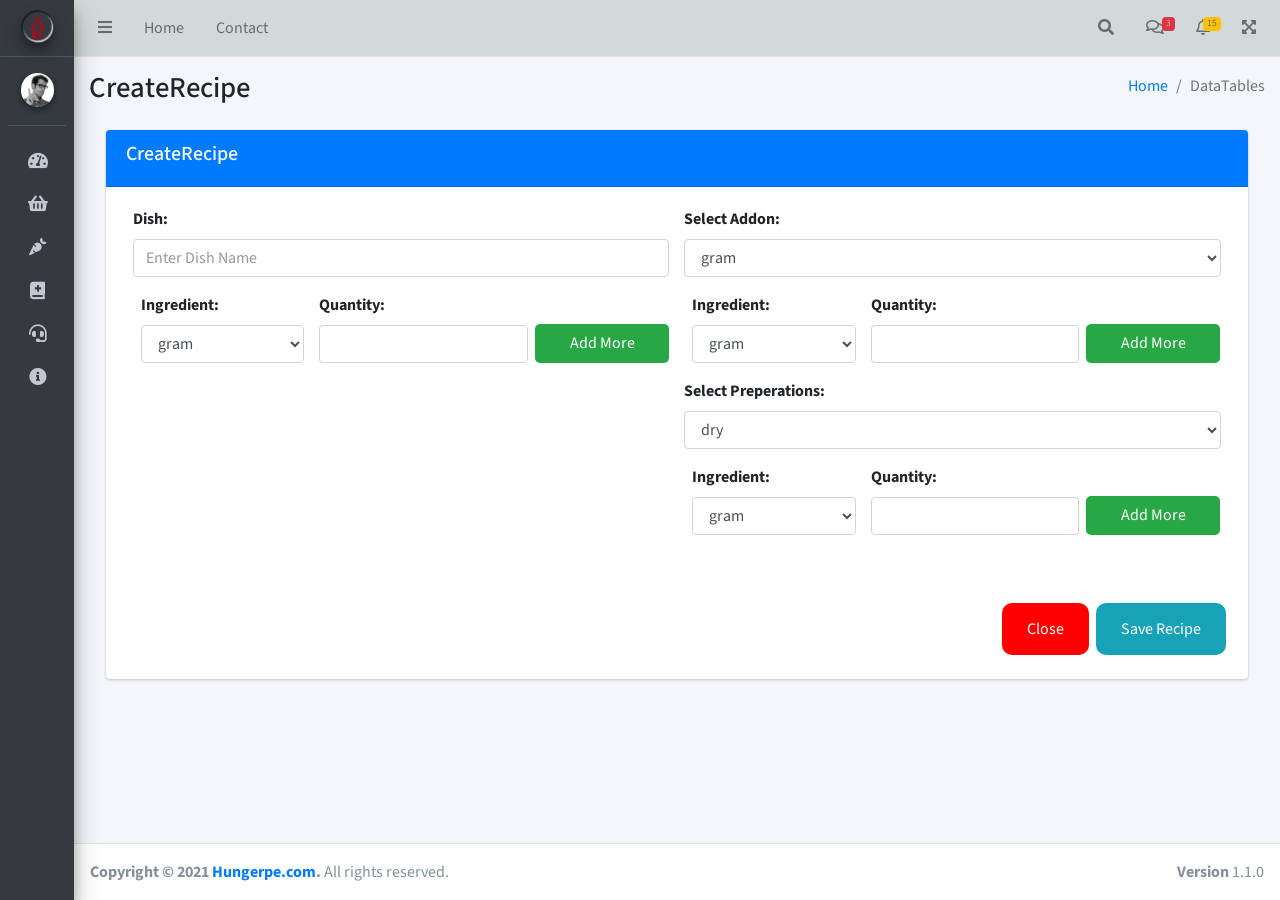
<file: recipe.html>
<!DOCTYPE html>
<html lang="en">
<head>
  <meta charset="utf-8">
  <meta name="viewport" content="width=device-width, initial-scale=1">
  <title>Hungerpe | Create Recipe</title>

  <!-- Google Font: Source Sans Pro -->
  <link rel="stylesheet" href="https://fonts.googleapis.com/css?family=Source+Sans+Pro:300,400,400i,700&display=fallback">
  <!-- Font Awesome -->
  <link rel="stylesheet" href="plugins/fontawesome-free/css/all.min.css">
  <!-- DataTables -->
  <link rel="stylesheet" href="plugins/datatables-bs4/css/dataTables.bootstrap4.min.css">
  <link rel="stylesheet" href="plugins/datatables-responsive/css/responsive.bootstrap4.min.css">
  <link rel="stylesheet" href="plugins/datatables-buttons/css/buttons.bootstrap4.min.css">
  <!-- Theme style -->
  <link rel="stylesheet" href="css/adminlte.min.css">
  <link rel="stylesheet" href="css/adminlte.css">

</head>
<body class="hold-transition sidebar-mini sidebar-collapse">
<div class="wrapper">
  <!-- Navbar -->
  <nav class="main-header navbar navbar-expand navbar-white navbar-light">
    <!-- Left navbar links -->
    <ul class="navbar-nav">
      <li class="nav-item">
        <a class="nav-link" data-widget="pushmenu" href="#" role="button"><i class="fas fa-bars"></i></a>
      </li>
      <li class="nav-item d-none d-sm-inline-block">
        <a href="../../index3.html" class="nav-link">Home</a>
      </li>
      <li class="nav-item d-none d-sm-inline-block">
        <a href="#" class="nav-link">Contact</a>
      </li>
    </ul>

    <!-- Right navbar links -->
    <ul class="navbar-nav ml-auto">
      <!-- Navbar Search -->
      <li class="nav-item">
        <a class="nav-link" data-widget="navbar-search" href="#" role="button">
          <i class="fas fa-search"></i>
        </a>
        <div class="navbar-search-block">
          <form class="form-inline">
            <div class="input-group input-group-sm">
              <input class="form-control form-control-navbar" type="search" placeholder="Search" aria-label="Search">
              <div class="input-group-append">
                <button class="btn btn-navbar" type="submit">
                  <i class="fas fa-search"></i>
                </button>
                <button class="btn btn-navbar" type="button" data-widget="navbar-search">
                  <i class="fas fa-times"></i>
                </button>
              </div>
            </div>
          </form>
        </div>
      </li>

      <!-- Messages Dropdown Menu -->
      <li class="nav-item dropdown">
        <a class="nav-link" data-toggle="dropdown" href="#">
          <i class="far fa-comments"></i>
          <span class="badge badge-danger navbar-badge">3</span>
        </a>
        <div class="dropdown-menu dropdown-menu-lg dropdown-menu-right">
          <a href="#" class="dropdown-item">
            <!-- Message Start -->
            <div class="media">
              <img src="img/user1-128x128.jpg" alt="User Avatar" class="img-size-50 mr-3 img-circle">
              <div class="media-body">
                <h3 class="dropdown-item-title">
                  Brad Diesel
                  <span class="float-right text-sm text-danger"><i class="fas fa-star"></i></span>
                </h3>
                <p class="text-sm">Call me whenever you can...</p>
                <p class="text-sm text-muted"><i class="far fa-clock mr-1"></i> 4 Hours Ago</p>
              </div>
            </div>
            <!-- Message End -->
          </a>
          <div class="dropdown-divider"></div>
          <a href="#" class="dropdown-item">
            <!-- Message Start -->
            <div class="media">
              <img src="img/user8-128x128.jpg" alt="User Avatar" class="img-size-50 img-circle mr-3">
              <div class="media-body">
                <h3 class="dropdown-item-title">
                  John Pierce
                  <span class="float-right text-sm text-muted"><i class="fas fa-star"></i></span>
                </h3>
                <p class="text-sm">I got your message bro</p>
                <p class="text-sm text-muted"><i class="far fa-clock mr-1"></i> 4 Hours Ago</p>
              </div>
            </div>
            <!-- Message End -->
          </a>
          <div class="dropdown-divider"></div>
          <a href="#" class="dropdown-item">
            <!-- Message Start -->
            <div class="media">
              <img src="img/user3-128x128.jpg" alt="User Avatar" class="img-size-50 img-circle mr-3">
              <div class="media-body">
                <h3 class="dropdown-item-title">
                  Nora Silvester
                  <span class="float-right text-sm text-warning"><i class="fas fa-star"></i></span>
                </h3>
                <p class="text-sm">The subject goes here</p>
                <p class="text-sm text-muted"><i class="far fa-clock mr-1"></i> 4 Hours Ago</p>
              </div>
            </div>
            <!-- Message End -->
          </a>
          <div class="dropdown-divider"></div>
          <a href="#" class="dropdown-item dropdown-footer">See All Messages</a>
        </div>
      </li>
      <!-- Notifications Dropdown Menu -->
      <li class="nav-item dropdown">
        <a class="nav-link" data-toggle="dropdown" href="#">
          <i class="far fa-bell"></i>
          <span class="badge badge-warning navbar-badge">15</span>
        </a>
        <div class="dropdown-menu dropdown-menu-lg dropdown-menu-right">
          <span class="dropdown-item dropdown-header">15 Notifications</span>
          <div class="dropdown-divider"></div>
          <a href="#" class="dropdown-item">
            <i class="fas fa-envelope mr-2"></i> 4 new messages
            <span class="float-right text-muted text-sm">3 mins</span>
          </a>
          <div class="dropdown-divider"></div>
          <a href="#" class="dropdown-item">
            <i class="fas fa-users mr-2"></i> 8 friend requests
            <span class="float-right text-muted text-sm">12 hours</span>
          </a>
          <div class="dropdown-divider"></div>
          <a href="#" class="dropdown-item">
            <i class="fas fa-file mr-2"></i> 3 new reports
            <span class="float-right text-muted text-sm">2 days</span>
          </a>
          <div class="dropdown-divider"></div>
          <a href="#" class="dropdown-item dropdown-footer">See All Notifications</a>
        </div>
      </li>
      <li class="nav-item">
        <a class="nav-link" data-widget="fullscreen" href="#" role="button">
          <i class="fas fa-expand-arrows-alt"></i>
        </a>
      </li>
      <!-- <li class="nav-item">
        <a class="nav-link" data-widget="control-sidebar" data-slide="true" href="#" role="button">
          <i class="fas fa-th-large"></i>
        </a>
      </li> -->
    </ul>
  </nav>
  <!-- /.navbar -->

  <!-- Main Sidebar Container -->
  <aside class="main-sidebar sidebar-dark-primary elevation-4">
    <!-- Brand Logo -->
    <a href="#" class="brand-link">
      <img src="img/minilogo.png" alt="Hungerpe Logo" class="brand-image img-circle elevation-3" style="opacity: 1">
      <span class="brand-text font-weight-light">Hungerpe</span>
    </a>

    <!-- Sidebar -->
    <div class="sidebar">
      <!-- Sidebar user (optional) -->
      <div class="user-panel mt-3 pb-3 mb-3 d-flex">
        <div class="image">
          <img src="img/user2-160x160.jpg" class="img-circle elevation-2" alt="User Image">
        </div>
        <div class="info">
          <a href="#" class="d-block">
            <div class="dropdown-a">
              <button onclick="myFunction()" class="dropbtn-a">Hungerpe|Admin</button>
              <div id="myDropdown" class="dropdown-content-a">
                <a href="#">Roll Express</a>
                <a href="#">Yellow Monkey</a>
                <a href="#">Afghan House</a>
              </div>
            </div>
          </a>
        </div>
      </div>

      <!-- SidebarSearch Form -->
      <!-- <div class="form-inline">
        <div class="input-group" data-widget="sidebar-search">
          <input class="form-control form-control-sidebar" type="search" placeholder="Search" aria-label="Search">
          <div class="input-group-append">
            <button class="btn btn-sidebar">
              <i class="fas fa-search fa-fw"></i>
            </button>
          </div>
        </div>
      </div> -->

      <!-- Sidebar Menu -->
      <nav class="mt-2">
        <ul class="nav nav-pills nav-sidebar flex-column" data-widget="treeview" role="menu" data-accordion="false">
          <!-- Add icons to the links using the .nav-icon class
               with font-awesome or any other icon font library -->
          <!-- <li class="nav-item menu-open">
            <a href="#" class="nav-link active">
              <i class="nav-icon fas fa-tachometer-alt"></i>
              <p>
                Dashboard
                <i class="right fas fa-angle-left"></i>
              </p>
            </a> -->
            <!-- <ul class="nav nav-treeview"> -->
                <li class="nav-item">
                    <a href="kitchenP.html" class="nav-link">
                      <i class="nav-icon fas fa-tachometer-alt"></i>
                      <p>Dashboard </p>
                    </a>
                  </li>
                  <!-- <li class="nav-item">
                    <a href="./index2.html" class="nav-link">
                      <i class="far fa-circle nav-icon"></i>
                      <p>Dashboard v2</p>
                    </a>
                  </li>
                  <li class="nav-item">
                    <a href="./index3.html" class="nav-link">
                      <i class="far fa-circle nav-icon"></i>
                      <p>Dashboard v3</p>
                    </a>
                  </li>
                </ul>
              </li> -->
              <!-- <li class="nav-item">
                <a href="pages/widgets.html" class="nav-link">
                  <i class="nav-icon fas fa-th"></i>
                  <p>
                    Widgets
                    <span class="right badge badge-danger">New</span>
                  </p>
                </a>
              </li> -->
              <!-- <li class="nav-item">
                <a href="#" class="nav-link">
                  <i class="nav-icon fas fa-book-open"></i>
                  <p>
                    Menu
                    <i class="fas fa-angle-left right"></i>
                    
                  </p>
                </a>
                <ul class="nav nav-treeview">
                  <li class="nav-item">
                    <a href="#" class="nav-link">
                      
                      <p>Design Menu</p>
                    </a>
                  </li>
                  <li class="nav-item">
                    <a href="#" class="nav-link">
                      
                      <p>Manage Item Categories</p>
                    </a>
                  </li>
                </ul>
              </li> -->
              <!-- <li class="nav-item">
                <a href="#" class="nav-link">
                  <i class="nav-icon fas fa-qrcode"></i>
                  <p>
                    QR Code
                    <i class="right fas fa-angle-left"></i>
                  </p>
                </a>
                <ul class="nav nav-treeview">
                  <li class="nav-item">
                    <a href="#" class="nav-link">
                      
                      <p>Create QR Code</p>
                    </a>
                  </li>
                  <li class="nav-item">
                    <a href="#" class="nav-link">
                      
                      <p>Print QR Codes</p>
                    </a>
                  </li>
                  <li class="nav-item">
                    <a href="#" class="nav-link">
                      
                      <p>Post Scanned</p>
                    </a>
                  </li>
                </ul>
              </li> -->
              <li class="nav-item">
                <a href="itemstock.html" class="nav-link">
                  <i class="nav-icon fas fa-shopping-basket"></i>
                  <p>
                    Item Stock
                  </p>
                </a>
              </li>
              <!-- <li class="nav-item">
                <a href="#" class="nav-link">
                  <i class="nav-icon fas fa-gifts"></i>
                  <p>
                    Discount Coupons
                  </p>
                </a>
              </li> -->
              <!-- <li class="nav-item">
                <a href="#" class="nav-link">
                  <i class="nav-icon fas fa-user"></i>
                  <p>
                    Customers
                    <i class="fas fa-angle-left right"></i>
                  </p>
                </a>
                <ul class="nav nav-treeview">
                  <li class="nav-item">
                    <a href="#" class="nav-link">
                      
                      <p>Manage Customers</p>
                    </a>
                  </li>
                  <li class="nav-item">
                    <a href="#" class="nav-link">
                      
                      <p>Automated Emails/SMS</p>
                    </a>
                  </li>
    
                </ul>
              </li> -->
              <!-- <li class="nav-item">
                <a href="#" class="nav-link">
                  <i class="nav-icon fas fa-users-cog"></i>
                  <p>
                    Manage Roles
                  </p>
                </a>
              </li> -->
              <!-- <li class="nav-item">
                <a href="#" class="nav-link">
                  <i class="nav-icon fas fa-chart-line"></i>
                  <p>
                    Reports & Analytics
                    <i class="fas fa-angle-left right"></i>
                  </p>
                </a>
                <ul class="nav nav-treeview">
                  <li class="nav-item">
                    <a href="#" class="nav-link">
                      
                      <p>Frequently Ordered</p>
                    </a>
                  </li>
                  <li class="nav-item">
                    <a href="#" class="nav-link">
                      
                      <p>Feedbacks</p>
                    </a>
                  </li>
                  <li class="nav-item">
                    <a href="#" class="nav-link">
                      
                      <p>Orders</p>
                    </a>
                  </li>
                  <li class="nav-item">
                    <a href="#" class="nav-link">
                      
                      <p>Customers</p>
                    </a>
                  </li>
                  <li class="nav-item">
                    <a href="#" class="nav-link">
                      
                      <p>Account Summary</p>
                    </a>
                  </li>
                  <li class="nav-item">
                    <a href="#" class="nav-link">
                      
                      <p>Logs</p>
                    </a>
                  </li>
                </ul>
              </li> -->
              <li class="nav-item">
                <a href="rawMaterial.html" class="nav-link">
                  <i class="nav-icon fas fa-carrot"></i>
                  <p>
                    Raw Material
                  </p>
                </a>
              </li>
              <li class="nav-item">
                <a href="createRecipe.html" class="nav-link ">
                  <i class="nav-icon fas fa-book-medical"></i>
                  <p>
                    Create Recipes
                  </p>
                </a>
              </li>
              <li class="nav-item">
                <a href="#" class="nav-link">
                  <i class="nav-icon fas fa-headset"></i>
                  <p>
                    Customer Care
                  </p>
                </a>
              </li>
              <li class="nav-item">
                <a href="#" class="nav-link">
                  <i class="nav-icon fas fa-info-circle"></i>
                  <p>
                    About Us
                  </p>
                </a>
              </li>
          <!-- <li class="nav-item">
            <a href="#" class="nav-link">
              <i class="nav-icon fas fa-table"></i>
              <p>
                Tables
                <i class="fas fa-angle-left right"></i>
              </p>
            </a>
            <ul class="nav nav-treeview">
              <li class="nav-item">
                <a href="pages/tables/simple.html" class="nav-link">
                  <i class="far fa-circle nav-icon"></i>
                  <p>Simple Tables</p>
                </a>
              </li>
              <li class="nav-item">
                <a href="pages/tables/data.html" class="nav-link">
                  <i class="far fa-circle nav-icon"></i>
                  <p>DataTables</p>
                </a>
              </li>
              <li class="nav-item">
                <a href="pages/tables/jsgrid.html" class="nav-link">
                  <i class="far fa-circle nav-icon"></i>
                  <p>jsGrid</p>
                </a>
              </li>
            </ul>
          </li>
          <li class="nav-header">EXAMPLES</li>
          <li class="nav-item">
            <a href="pages/calendar.html" class="nav-link">
              <i class="nav-icon far fa-calendar-alt"></i>
              <p>
                Calendar
                <span class="badge badge-info right">2</span>
              </p>
            </a>
          </li>
          <li class="nav-item">
            <a href="pages/gallery.html" class="nav-link">
              <i class="nav-icon far fa-image"></i>
              <p>
                Gallery
              </p>
            </a>
          </li>
          <li class="nav-item">
            <a href="pages/kanban.html" class="nav-link">
              <i class="nav-icon fas fa-columns"></i>
              <p>
                Kanban Board
              </p>
            </a>
          </li>
          <li class="nav-item">
            <a href="#" class="nav-link">
              <i class="nav-icon far fa-envelope"></i>
              <p>
                Mailbox
                <i class="fas fa-angle-left right"></i>
              </p>
            </a>
            <ul class="nav nav-treeview">
              <li class="nav-item">
                <a href="pages/mailbox/mailbox.html" class="nav-link">
                  <i class="far fa-circle nav-icon"></i>
                  <p>Inbox</p>
                </a>
              </li>
              <li class="nav-item">
                <a href="pages/mailbox/compose.html" class="nav-link">
                  <i class="far fa-circle nav-icon"></i>
                  <p>Compose</p>
                </a>
              </li>
              <li class="nav-item">
                <a href="pages/mailbox/read-mail.html" class="nav-link">
                  <i class="far fa-circle nav-icon"></i>
                  <p>Read</p>
                </a>
              </li>
            </ul>
          </li>
          <li class="nav-item">
            <a href="#" class="nav-link">
              <i class="nav-icon fas fa-book"></i>
              <p>
                Pages
                <i class="fas fa-angle-left right"></i>
              </p>
            </a>
            <ul class="nav nav-treeview">
              <li class="nav-item">
                <a href="pages/examples/invoice.html" class="nav-link">
                  <i class="far fa-circle nav-icon"></i>
                  <p>Invoice</p>
                </a>
              </li>
              <li class="nav-item">
                <a href="pages/examples/profile.html" class="nav-link">
                  <i class="far fa-circle nav-icon"></i>
                  <p>Profile</p>
                </a>
              </li>
              <li class="nav-item">
                <a href="pages/examples/e-commerce.html" class="nav-link">
                  <i class="far fa-circle nav-icon"></i>
                  <p>E-commerce</p>
                </a>
              </li>
              <li class="nav-item">
                <a href="pages/examples/projects.html" class="nav-link">
                  <i class="far fa-circle nav-icon"></i>
                  <p>Projects</p>
                </a>
              </li>
              <li class="nav-item">
                <a href="pages/examples/project-add.html" class="nav-link">
                  <i class="far fa-circle nav-icon"></i>
                  <p>Project Add</p>
                </a>
              </li>
              <li class="nav-item">
                <a href="pages/examples/project-edit.html" class="nav-link">
                  <i class="far fa-circle nav-icon"></i>
                  <p>Project Edit</p>
                </a>
              </li>
              <li class="nav-item">
                <a href="pages/examples/project-detail.html" class="nav-link">
                  <i class="far fa-circle nav-icon"></i>
                  <p>Project Detail</p>
                </a>
              </li>
              <li class="nav-item">
                <a href="pages/examples/contacts.html" class="nav-link">
                  <i class="far fa-circle nav-icon"></i>
                  <p>Contacts</p>
                </a>
              </li>
              <li class="nav-item">
                <a href="pages/examples/faq.html" class="nav-link">
                  <i class="far fa-circle nav-icon"></i>
                  <p>FAQ</p>
                </a>
              </li>
              <li class="nav-item">
                <a href="pages/examples/contact-us.html" class="nav-link">
                  <i class="far fa-circle nav-icon"></i>
                  <p>Contact us</p>
                </a>
              </li>
            </ul>
          </li>
          <li class="nav-item">
            <a href="#" class="nav-link">
              <i class="nav-icon far fa-plus-square"></i>
              <p>
                Extras
                <i class="fas fa-angle-left right"></i>
              </p>
            </a>
            <ul class="nav nav-treeview">
              <li class="nav-item">
                <a href="#" class="nav-link">
                  <i class="far fa-circle nav-icon"></i>
                  <p>
                    Login & Register v1
                    <i class="fas fa-angle-left right"></i>
                  </p>
                </a>
                <ul class="nav nav-treeview">
                  <li class="nav-item">
                    <a href="pages/examples/login.html" class="nav-link">
                      <i class="far fa-circle nav-icon"></i>
                      <p>Login v1</p>
                    </a>
                  </li>
                  <li class="nav-item">
                    <a href="pages/examples/register.html" class="nav-link">
                      <i class="far fa-circle nav-icon"></i>
                      <p>Register v1</p>
                    </a>
                  </li>
                  <li class="nav-item">
                    <a href="pages/examples/forgot-password.html" class="nav-link">
                      <i class="far fa-circle nav-icon"></i>
                      <p>Forgot Password v1</p>
                    </a>
                  </li>
                  <li class="nav-item">
                    <a href="pages/examples/recover-password.html" class="nav-link">
                      <i class="far fa-circle nav-icon"></i>
                      <p>Recover Password v1</p>
                    </a>
                  </li>
                </ul>
              </li>
              <li class="nav-item">
                <a href="#" class="nav-link">
                  <i class="far fa-circle nav-icon"></i>
                  <p>
                    Login & Register v2
                    <i class="fas fa-angle-left right"></i>
                  </p>
                </a>
                <ul class="nav nav-treeview">
                  <li class="nav-item">
                    <a href="pages/examples/login-v2.html" class="nav-link">
                      <i class="far fa-circle nav-icon"></i>
                      <p>Login v2</p>
                    </a>
                  </li>
                  <li class="nav-item">
                    <a href="pages/examples/register-v2.html" class="nav-link">
                      <i class="far fa-circle nav-icon"></i>
                      <p>Register v2</p>
                    </a>
                  </li>
                  <li class="nav-item">
                    <a href="pages/examples/forgot-password-v2.html" class="nav-link">
                      <i class="far fa-circle nav-icon"></i>
                      <p>Forgot Password v2</p>
                    </a>
                  </li>
                  <li class="nav-item">
                    <a href="pages/examples/recover-password-v2.html" class="nav-link">
                      <i class="far fa-circle nav-icon"></i>
                      <p>Recover Password v2</p>
                    </a>
                  </li>
                </ul>
              </li>
              <li class="nav-item">
                <a href="pages/examples/lockscreen.html" class="nav-link">
                  <i class="far fa-circle nav-icon"></i>
                  <p>Lockscreen</p>
                </a>
              </li>
              <li class="nav-item">
                <a href="pages/examples/legacy-user-menu.html" class="nav-link">
                  <i class="far fa-circle nav-icon"></i>
                  <p>Legacy User Menu</p>
                </a>
              </li>
              <li class="nav-item">
                <a href="pages/examples/language-menu.html" class="nav-link">
                  <i class="far fa-circle nav-icon"></i>
                  <p>Language Menu</p>
                </a>
              </li>
              <li class="nav-item">
                <a href="pages/examples/404.html" class="nav-link">
                  <i class="far fa-circle nav-icon"></i>
                  <p>Error 404</p>
                </a>
              </li>
              <li class="nav-item">
                <a href="pages/examples/500.html" class="nav-link">
                  <i class="far fa-circle nav-icon"></i>
                  <p>Error 500</p>
                </a>
              </li>
              <li class="nav-item">
                <a href="pages/examples/pace.html" class="nav-link">
                  <i class="far fa-circle nav-icon"></i>
                  <p>Pace</p>
                </a>
              </li>
              <li class="nav-item">
                <a href="pages/examples/blank.html" class="nav-link">
                  <i class="far fa-circle nav-icon"></i>
                  <p>Blank Page</p>
                </a>
              </li>
              <li class="nav-item">
                <a href="starter.html" class="nav-link">
                  <i class="far fa-circle nav-icon"></i>
                  <p>Starter Page</p>
                </a>
              </li>
            </ul>
          </li>
          <li class="nav-item">
            <a href="#" class="nav-link">
              <i class="nav-icon fas fa-search"></i>
              <p>
                Search
                <i class="fas fa-angle-left right"></i>
              </p>
            </a>
            <ul class="nav nav-treeview">
              <li class="nav-item">
                <a href="pages/search/simple.html" class="nav-link">
                  <i class="far fa-circle nav-icon"></i>
                  <p>Simple Search</p>
                </a>
              </li>
              <li class="nav-item">
                <a href="pages/search/enhanced.html" class="nav-link">
                  <i class="far fa-circle nav-icon"></i>
                  <p>Enhanced</p>
                </a>
              </li>
            </ul>
          </li>
          <li class="nav-header">MISCELLANEOUS</li>
          <li class="nav-item">
            <a href="iframe.html" class="nav-link">
              <i class="nav-icon fas fa-ellipsis-h"></i>
              <p>Tabbed IFrame Plugin</p>
            </a>
          </li>
          <li class="nav-item">
            <a href="https://adminlte.io/docs/3.1/" class="nav-link">
              <i class="nav-icon fas fa-file"></i>
              <p>Documentation</p>
            </a>
          </li>
          <li class="nav-header">MULTI LEVEL EXAMPLE</li>
          <li class="nav-item">
            <a href="#" class="nav-link">
              <i class="fas fa-circle nav-icon"></i>
              <p>Level 1</p>
            </a>
          </li>
          <li class="nav-item">
            <a href="#" class="nav-link">
              <i class="nav-icon fas fa-circle"></i>
              <p>
                Level 1
                <i class="right fas fa-angle-left"></i>
              </p>
            </a>
            <ul class="nav nav-treeview">
              <li class="nav-item">
                <a href="#" class="nav-link">
                  <i class="far fa-circle nav-icon"></i>
                  <p>Level 2</p>
                </a>
              </li>
              <li class="nav-item">
                <a href="#" class="nav-link">
                  <i class="far fa-circle nav-icon"></i>
                  <p>
                    Level 2
                    <i class="right fas fa-angle-left"></i>
                  </p>
                </a>
                <ul class="nav nav-treeview">
                  <li class="nav-item">
                    <a href="#" class="nav-link">
                      <i class="far fa-dot-circle nav-icon"></i>
                      <p>Level 3</p>
                    </a>
                  </li>
                  <li class="nav-item">
                    <a href="#" class="nav-link">
                      <i class="far fa-dot-circle nav-icon"></i>
                      <p>Level 3</p>
                    </a>
                  </li>
                  <li class="nav-item">
                    <a href="#" class="nav-link">
                      <i class="far fa-dot-circle nav-icon"></i>
                      <p>Level 3</p>
                    </a>
                  </li>
                </ul>
              </li>
              <li class="nav-item">
                <a href="#" class="nav-link">
                  <i class="far fa-circle nav-icon"></i>
                  <p>Level 2</p>
                </a>
              </li>
            </ul>
          </li>
          <li class="nav-item">
            <a href="#" class="nav-link">
              <i class="fas fa-circle nav-icon"></i>
              <p>Level 1</p>
            </a>
          </li>
          <li class="nav-header">LABELS</li>
          <li class="nav-item">
            <a href="#" class="nav-link">
              <i class="nav-icon far fa-circle text-danger"></i>
              <p class="text">Important</p>
            </a>
          </li>
          <li class="nav-item">
            <a href="#" class="nav-link">
              <i class="nav-icon far fa-circle text-warning"></i>
              <p>Warning</p>
            </a>
          </li>
          <li class="nav-item">
            <a href="#" class="nav-link">
              <i class="nav-icon far fa-circle text-info"></i>
              <p>Informational</p>
            </a>
          </li>
        </ul> -->
      </nav>
      <!-- /.sidebar-menu -->
    </div>
    <!-- /.sidebar -->
  </aside>

  <!-- Content Wrapper. Contains page content -->
  <div class="content-wrapper">
    <!-- Content Header (Page header) -->
    <section class="content-header">
      <div class="container-fluid">
        <div class="row mb-2">
          <div class="col-sm-6">
            <h1>CreateRecipe</h1>
          </div>
          <div class="col-sm-6">
            <ol class="breadcrumb float-sm-right">
              <li class="breadcrumb-item"><a href="#">Home</a></li>
              <li class="breadcrumb-item active">DataTables</li>
            </ol>
          </div>
        </div>
      </div><!-- /.container-fluid -->
    </section>

    <!-- Main content -->
    <!-- <section class="content">
      <div class="container-fluid">
        <div class="row">
          <div class="col-12">
            <div class="card">
              <div class="card-header">
                <h3 class="card-title">DataTable with minimal features & hover style</h3>
              </div>
              <!-- /.card-header -->
              <!-- <div class="card-body">
                <table id="example2" class="table table-bordered table-hover">
                  <thead>
                  <tr>
                    <th>ID</th>
                    <th>Cover</th>
                    <th>Name</th>
                    <th>Price</th>
                    <th>Category</th>
                    <th>Addons</th>
                    <th>Preparation</th>
                    <th>Enable/Disable</th>
                  </tr>
                  </thead>
                  <tbody>
                  <tr>
                    <td><input type="checkbox" name="select" id=""></td>
<td>1</td>
                    <td><img src="..\..\dist\img\photo1.png" alt="" style="width:100%;max-width:100px"></td>
                    <td><a href="#">Chicken butter masala <i class="right fas fa-info-circle"></i></a></td>
                    <td>350</td>
                    <td>Non-veg</td>
                    <td><div class="dropdownt">
      <button class="dropbtn">View Addons</button>
      <div class="dropdown-content">
        <a href="#">Link 1</a>
        <a href="#">Link 2</a>
        <a href="#">Link 3</a>
      </div>
    </div>
</td>
                    <td>View Preparations</td>
                    <td><label class="switch-table">
      <input type="checkbox">
      <span class="slider-table round-table"></span>
    </label>
</td>
                  </tr>
                  <tr>
                    <td><input type="checkbox" name="select" id=""></td>
<td>1</td>
                    <td><img src="..\..\dist\img\photo1.png" alt="" style="width:100%;max-width:100px"></td>
                    <td><a href="#">Chicken butter masala <i class="right fas fa-info-circle"></i></a></td>
                    <td>350</td>
                    <td>Non-veg</td>
                    <td><div class="dropdownt">
      <button class="dropbtn">View Addons</button>
      <div class="dropdown-content">
        <a href="#">Link 1</a>
        <a href="#">Link 2</a>
        <a href="#">Link 3</a>
      </div>
    </div>
</td>
                    <td>View Preparations</td>
                    <td><label class="switch-table">
      <input type="checkbox">
      <span class="slider-table round-table"></span>
    </label>
</td>
                  </tr>
                  <tr>
                    <td><input type="checkbox" name="select" id=""></td>
<td>1</td>
                    <td><img src="..\..\dist\img\photo1.png" alt="" style="width:100%;max-width:100px"></td>
                    <td><a href="#">Chicken butter masala <i class="right fas fa-info-circle"></i></a></td>
                    <td>350</td>
                    <td>Non-veg</td>
                    <td><div class="dropdownt">
      <button class="dropbtn">View Addons</button>
      <div class="dropdown-content">
        <a href="#">Link 1</a>
        <a href="#">Link 2</a>
        <a href="#">Link 3</a>
      </div>
    </div>
</td>
                    <td>View Preparations</td>
                    <td><label class="switch-table">
      <input type="checkbox">
      <span class="slider-table round-table"></span>
    </label>
</td>
                  </tr>
                  <tr>
                    <td><input type="checkbox" name="select" id=""></td>
<td>1</td>
                    <td><img src="..\..\dist\img\photo1.png" alt="" style="width:100%;max-width:100px"></td>
                    <td><a href="#">Chicken butter masala <i class="right fas fa-info-circle"></i></a></td>
                    <td>350</td>
                    <td>Non-veg</td>
                    <td><div class="dropdownt">
      <button class="dropbtn">View Addons</button>
      <div class="dropdown-content">
        <a href="#">Link 1</a>
        <a href="#">Link 2</a>
        <a href="#">Link 3</a>
      </div>
    </div>
</td>
                    <td>View Preparations</td>
                    <td><label class="switch-table">
      <input type="checkbox">
      <span class="slider-table round-table"></span>
    </label>
</td>
                  </tr>
                  <tr>
                    <td><input type="checkbox" name="select" id=""></td>
<td>1</td>
                    <td><img src="..\..\dist\img\photo1.png" alt="" style="width:100%;max-width:100px"></td>
                    <td><a href="#">Chicken butter masala <i class="right fas fa-info-circle"></i></a></td>
                    <td>350</td>
                    <td>Non-veg</td>
                    <td><div class="dropdownt">
      <button class="dropbtn">View Addons</button>
      <div class="dropdown-content">
        <a href="#">Link 1</a>
        <a href="#">Link 2</a>
        <a href="#">Link 3</a>
      </div>
    </div>
</td>
                    <td>View Preparations</td>
                    <td><label class="switch-table">
      <input type="checkbox">
      <span class="slider-table round-table"></span>
    </label>
</td>
                  </tr>
                  <tr>
                    <td><input type="checkbox" name="select" id=""></td>
<td>1</td>
                    <td><img src="..\..\dist\img\photo1.png" alt="" style="width:100%;max-width:100px"></td>
                    <td><a href="#">Chicken butter masala <i class="right fas fa-info-circle"></i></a></td>
                    <td>350</td>
                    <td>Non-veg</td>
                    <td><div class="dropdownt">
      <button class="dropbtn">View Addons</button>
      <div class="dropdown-content">
        <a href="#">Link 1</a>
        <a href="#">Link 2</a>
        <a href="#">Link 3</a>
      </div>
    </div>
</td>
                    <td>View Preparations</td>
                    <td><label class="switch-table">
      <input type="checkbox">
      <span class="slider-table round-table"></span>
    </label>
</td>
                  </tr>
                  <tr>
                    <td><input type="checkbox" name="select" id=""></td>
<td>1</td>
                    <td><img src="..\..\dist\img\photo1.png" alt="" style="width:100%;max-width:100px"></td>
                    <td><a href="#">Chicken butter masala <i class="right fas fa-info-circle"></i></a></td>
                    <td>350</td>
                    <td>Non-veg</td>
                    <td><div class="dropdownt">
      <button class="dropbtn">View Addons</button>
      <div class="dropdown-content">
        <a href="#">Link 1</a>
        <a href="#">Link 2</a>
        <a href="#">Link 3</a>
      </div>
    </div>
</td>
                    <td>View Preparations</td>
                    <td><label class="switch-table">
      <input type="checkbox">
      <span class="slider-table round-table"></span>
    </label>
</td>
                  </tr>
                  <tr>
                    <td><input type="checkbox" name="select" id=""></td>
<td>1</td>
                    <td><img src="..\..\dist\img\photo1.png" alt="" style="width:100%;max-width:100px"></td>
                    <td><a href="#">Chicken butter masala <i class="right fas fa-info-circle"></i></a></td>
                    <td>350</td>
                    <td>Non-veg</td>
                    <td><div class="dropdownt">
      <button class="dropbtn">View Addons</button>
      <div class="dropdown-content">
        <a href="#">Link 1</a>
        <a href="#">Link 2</a>
        <a href="#">Link 3</a>
      </div>
    </div>
</td>
                    <td>View Preparations</td>
                    <td><label class="switch-table">
      <input type="checkbox">
      <span class="slider-table round-table"></span>
    </label>
</td>
                  </tr>
                  <tr>
                    <td><input type="checkbox" name="select" id=""></td>
<td>1</td>
                    <td><img src="..\..\dist\img\photo1.png" alt="" style="width:100%;max-width:100px"></td>
                    <td><a href="#">Chicken butter masala <i class="right fas fa-info-circle"></i></a></td>
                    <td>350</td>
                    <td>Non-veg</td>
                    <td><div class="dropdownt">
      <button class="dropbtn">View Addons</button>
      <div class="dropdown-content">
        <a href="#">Link 1</a>
        <a href="#">Link 2</a>
        <a href="#">Link 3</a>
      </div>
    </div>
</td>
                    <td>View Preparations</td>
                    <td><label class="switch-table">
      <input type="checkbox">
      <span class="slider-table round-table"></span>
    </label>
</td>
                  </tr>
                  <tr>
                    <td><input type="checkbox" name="select" id=""></td>
<td>1</td>
                    <td><img src="..\..\dist\img\photo1.png" alt="" style="width:100%;max-width:100px"></td>
                    <td><a href="#">Chicken butter masala <i class="right fas fa-info-circle"></i></a></td>
                    <td>350</td>
                    <td>Non-veg</td>
                    <td><div class="dropdownt">
      <button class="dropbtn">View Addons</button>
      <div class="dropdown-content">
        <a href="#">Link 1</a>
        <a href="#">Link 2</a>
        <a href="#">Link 3</a>
      </div>
    </div>
</td>
                    <td>View Preparations</td>
                    <td><label class="switch-table">
      <input type="checkbox">
      <span class="slider-table round-table"></span>
    </label>
</td>
                  </tr>
                  <tr>
                    <td><input type="checkbox" name="select" id=""></td>
<td>1</td>
                    <td><img src="..\..\dist\img\photo1.png" alt="" style="width:100%;max-width:100px"></td>
                    <td><a href="#">Chicken butter masala <i class="right fas fa-info-circle"></i></a></td>
                    <td>350</td>
                    <td>Non-veg</td>
                    <td><div class="dropdownt">
      <button class="dropbtn">View Addons</button>
      <div class="dropdown-content">
        <a href="#">Link 1</a>
        <a href="#">Link 2</a>
        <a href="#">Link 3</a>
      </div>
    </div>
</td>
                    <td>View Preparations</td>
                    <td><label class="switch-table">
      <input type="checkbox">
      <span class="slider-table round-table"></span>
    </label>
</td>
                  </tr>
                  <tr>
                    <td><input type="checkbox" name="select" id=""></td>
<td>1</td>
                    <td><img src="..\..\dist\img\photo1.png" alt="" style="width:100%;max-width:100px"></td>
                    <td><a href="#">Chicken butter masala <i class="right fas fa-info-circle"></i></a></td>
                    <td>350</td>
                    <td>Non-veg</td>
                    <td><div class="dropdownt">
      <button class="dropbtn">View Addons</button>
      <div class="dropdown-content">
        <a href="#">Link 1</a>
        <a href="#">Link 2</a>
        <a href="#">Link 3</a>
      </div>
    </div>
</td>
                    <td>View Preparations</td>
                    <td><label class="switch-table">
      <input type="checkbox">
      <span class="slider-table round-table"></span>
    </label>
</td>
                  </tr>
                  <tr>
                    <td><input type="checkbox" name="select" id=""></td>
<td>1</td>
                    <td><img src="..\..\dist\img\photo1.png" alt="" style="width:100%;max-width:100px"></td>
                    <td><a href="#">Chicken butter masala <i class="right fas fa-info-circle"></i></a></td>
                    <td>350</td>
                    <td>Non-veg</td>
                    <td><div class="dropdownt">
      <button class="dropbtn">View Addons</button>
      <div class="dropdown-content">
        <a href="#">Link 1</a>
        <a href="#">Link 2</a>
        <a href="#">Link 3</a>
      </div>
    </div>
</td>
                    <td>View Preparations</td>
                    <td><label class="switch-table">
      <input type="checkbox">
      <span class="slider-table round-table"></span>
    </label>
</td>
                  </tr>
                  <tr>
                    <td><input type="checkbox" name="select" id=""></td>
<td>1</td>
                    <td><img src="..\..\dist\img\photo1.png" alt="" style="width:100%;max-width:100px"></td>
                    <td><a href="#">Chicken butter masala <i class="right fas fa-info-circle"></i></a></td>
                    <td>350</td>
                    <td>Non-veg</td>
                    <td><div class="dropdownt">
      <button class="dropbtn">View Addons</button>
      <div class="dropdown-content">
        <a href="#">Link 1</a>
        <a href="#">Link 2</a>
        <a href="#">Link 3</a>
      </div>
    </div>
</td>
                    <td>View Preparations</td>
                    <td><label class="switch-table">
      <input type="checkbox">
      <span class="slider-table round-table"></span>
    </label>
</td>
                  </tr>
                  <tr>
                    <td><input type="checkbox" name="select" id=""></td>
<td>1</td>
                    <td><img src="..\..\dist\img\photo1.png" alt="" style="width:100%;max-width:100px"></td>
                    <td><a href="#">Chicken butter masala <i class="right fas fa-info-circle"></i></a></td>
                    <td>350</td>
                    <td>Non-veg</td>
                    <td><div class="dropdownt">
      <button class="dropbtn">View Addons</button>
      <div class="dropdown-content">
        <a href="#">Link 1</a>
        <a href="#">Link 2</a>
        <a href="#">Link 3</a>
      </div>
    </div>
</td>
                    <td>View Preparations</td>
                    <td><label class="switch-table">
      <input type="checkbox">
      <span class="slider-table round-table"></span>
    </label>
</td>
                  </tr>
                  <tr>
                    <td><input type="checkbox" name="select" id=""></td>
<td>1</td>
                    <td><img src="..\..\dist\img\photo1.png" alt="" style="width:100%;max-width:100px"></td>
                    <td><a href="#">Chicken butter masala <i class="right fas fa-info-circle"></i></a></td>
                    <td>350</td>
                    <td>Non-veg</td>
                    <td><div class="dropdownt">
      <button class="dropbtn">View Addons</button>
      <div class="dropdown-content">
        <a href="#">Link 1</a>
        <a href="#">Link 2</a>
        <a href="#">Link 3</a>
      </div>
    </div>
</td>
                    <td>View Preparations</td>
                    <td><label class="switch-table">
      <input type="checkbox">
      <span class="slider-table round-table"></span>
    </label>
</td>
                  </tr>
                  <tr>
                    <td><input type="checkbox" name="select" id=""></td>
<td>1</td>
                    <td><img src="..\..\dist\img\photo1.png" alt="" style="width:100%;max-width:100px"></td>
                    <td><a href="#">Chicken butter masala <i class="right fas fa-info-circle"></i></a></td>
                    <td>350</td>
                    <td>Non-veg</td>
                    <td><div class="dropdownt">
      <button class="dropbtn">View Addons</button>
      <div class="dropdown-content">
        <a href="#">Link 1</a>
        <a href="#">Link 2</a>
        <a href="#">Link 3</a>
      </div>
    </div>
</td>
                    <td>View Preparations</td>
                    <td><label class="switch-table">
      <input type="checkbox">
      <span class="slider-table round-table"></span>
    </label>
</td>
                  </tr>
                  <tr>
                    <td><input type="checkbox" name="select" id=""></td>
<td>1</td>
                    <td><img src="..\..\dist\img\photo1.png" alt="" style="width:100%;max-width:100px"></td>
                    <td><a href="#">Chicken butter masala <i class="right fas fa-info-circle"></i></a></td>
                    <td>350</td>
                    <td>Non-veg</td>
                    <td><div class="dropdownt">
      <button class="dropbtn">View Addons</button>
      <div class="dropdown-content">
        <a href="#">Link 1</a>
        <a href="#">Link 2</a>
        <a href="#">Link 3</a>
      </div>
    </div>
</td>
                    <td>View Preparations</td>
                    <td><label class="switch-table">
      <input type="checkbox">
      <span class="slider-table round-table"></span>
    </label>
</td>
                  </tr>
                  <tr>
                    <td><input type="checkbox" name="select" id=""></td>
<td>1</td>
                    <td><img src="..\..\dist\img\photo1.png" alt="" style="width:100%;max-width:100px"></td>
                    <td><a href="#">Chicken butter masala <i class="right fas fa-info-circle"></i></a></td>
                    <td>350</td>
                    <td>Non-veg</td>
                    <td><div class="dropdownt">
      <button class="dropbtn">View Addons</button>
      <div class="dropdown-content">
        <a href="#">Link 1</a>
        <a href="#">Link 2</a>
        <a href="#">Link 3</a>
      </div>
    </div>
</td>
                    <td>View Preparations</td>
                    <td><label class="switch-table">
      <input type="checkbox">
      <span class="slider-table round-table"></span>
    </label>
</td>
                  </tr>
                  <tr>
                    <td><input type="checkbox" name="select" id=""></td>
<td>1</td>
                    <td><img src="..\..\dist\img\photo1.png" alt="" style="width:100%;max-width:100px"></td>
                    <td><a href="#">Chicken butter masala <i class="right fas fa-info-circle"></i></a></td>
                    <td>350</td>
                    <td>Non-veg</td>
                    <td><div class="dropdownt">
      <button class="dropbtn">View Addons</button>
      <div class="dropdown-content">
        <a href="#">Link 1</a>
        <a href="#">Link 2</a>
        <a href="#">Link 3</a>
      </div>
    </div>
</td>
                    <td>View Preparations</td>
                    <td><label class="switch-table">
      <input type="checkbox">
      <span class="slider-table round-table"></span>
    </label>
</td>
                  </tr>
                  <tr>
                    <td><input type="checkbox" name="select" id=""></td>
<td>1</td>
                    <td><img src="..\..\dist\img\photo1.png" alt="" style="width:100%;max-width:100px"></td>
                    <td><a href="#">Chicken butter masala <i class="right fas fa-info-circle"></i></a></td>
                    <td>350</td>
                    <td>Non-veg</td>
                    <td><div class="dropdownt">
      <button class="dropbtn">View Addons</button>
      <div class="dropdown-content">
        <a href="#">Link 1</a>
        <a href="#">Link 2</a>
        <a href="#">Link 3</a>
      </div>
    </div>
</td>
                    <td>View Preparations</td>
                    <td><label class="switch-table">
      <input type="checkbox">
      <span class="slider-table round-table"></span>
    </label>
</td>
                  </tr>
                  <tr>
                    <td><input type="checkbox" name="select" id=""></td>
<td>1</td>
                    <td><img src="..\..\dist\img\photo1.png" alt="" style="width:100%;max-width:100px"></td>
                    <td><a href="#">Chicken butter masala <i class="right fas fa-info-circle"></i></a></td>
                    <td>350</td>
                    <td>Non-veg</td>
                    <td><div class="dropdownt">
      <button class="dropbtn">View Addons</button>
      <div class="dropdown-content">
        <a href="#">Link 1</a>
        <a href="#">Link 2</a>
        <a href="#">Link 3</a>
      </div>
    </div>
</td>
                    <td>View Preparations</td>
                    <td><label class="switch-table">
      <input type="checkbox">
      <span class="slider-table round-table"></span>
    </label>
</td>
                  </tr>
                  <tr>
                    <td><input type="checkbox" name="select" id=""></td>
<td>1</td>
                    <td><img src="..\..\dist\img\photo1.png" alt="" style="width:100%;max-width:100px"></td>
                    <td><a href="#">Chicken butter masala <i class="right fas fa-info-circle"></i></a></td>
                    <td>350</td>
                    <td>Non-veg</td>
                    <td><div class="dropdownt">
      <button class="dropbtn">View Addons</button>
      <div class="dropdown-content">
        <a href="#">Link 1</a>
        <a href="#">Link 2</a>
        <a href="#">Link 3</a>
      </div>
    </div>
</td>
                    <td>View Preparations</td>
                    <td><label class="switch-table">
      <input type="checkbox">
      <span class="slider-table round-table"></span>
    </label>
</td>
                  </tr>
                  <tr>
                    <td><input type="checkbox" name="select" id=""></td>
<td>1</td>
                    <td><img src="..\..\dist\img\photo1.png" alt="" style="width:100%;max-width:100px"></td>
                    <td><a href="#">Chicken butter masala <i class="right fas fa-info-circle"></i></a></td>
                    <td>350</td>
                    <td>Non-veg</td>
                    <td><div class="dropdownt">
      <button class="dropbtn">View Addons</button>
      <div class="dropdown-content">
        <a href="#">Link 1</a>
        <a href="#">Link 2</a>
        <a href="#">Link 3</a>
      </div>
    </div>
</td>
                    <td>View Preparations</td>
                    <td><label class="switch-table">
      <input type="checkbox">
      <span class="slider-table round-table"></span>
    </label>
</td>
                  </tr>
                  <tr>
                    <td><input type="checkbox" name="select" id=""></td>
<td>1</td>
                    <td><img src="..\..\dist\img\photo1.png" alt="" style="width:100%;max-width:100px"></td>
                    <td><a href="#">Chicken butter masala <i class="right fas fa-info-circle"></i></a></td>
                    <td>350</td>
                    <td>Non-veg</td>
                    <td><div class="dropdownt">
      <button class="dropbtn">View Addons</button>
      <div class="dropdown-content">
        <a href="#">Link 1</a>
        <a href="#">Link 2</a>
        <a href="#">Link 3</a>
      </div>
    </div>
</td>
                    <td>View Preparations</td>
                    <td><label class="switch-table">
      <input type="checkbox">
      <span class="slider-table round-table"></span>
    </label>
</td>
                  </tr>
                  <tr>
                    <td><input type="checkbox" name="select" id=""></td>
<td>1</td>
                    <td><img src="..\..\dist\img\photo1.png" alt="" style="width:100%;max-width:100px"></td>
                    <td><a href="#">Chicken butter masala <i class="right fas fa-info-circle"></i></a></td>
                    <td>350</td>
                    <td>Non-veg</td>
                    <td><div class="dropdownt">
      <button class="dropbtn">View Addons</button>
      <div class="dropdown-content">
        <a href="#">Link 1</a>
        <a href="#">Link 2</a>
        <a href="#">Link 3</a>
      </div>
    </div>
</td>
                    <td>View Preparations</td>
                    <td><label class="switch-table">
      <input type="checkbox">
      <span class="slider-table round-table"></span>
    </label>
</td>
                  </tr>
                  <tr>
                    <td><input type="checkbox" name="select" id=""></td>
<td>1</td>
                    <td><img src="..\..\dist\img\photo1.png" alt="" style="width:100%;max-width:100px"></td>
                    <td><a href="#">Chicken butter masala <i class="right fas fa-info-circle"></i></a></td>
                    <td>350</td>
                    <td>Non-veg</td>
                    <td><div class="dropdownt">
      <button class="dropbtn">View Addons</button>
      <div class="dropdown-content">
        <a href="#">Link 1</a>
        <a href="#">Link 2</a>
        <a href="#">Link 3</a>
      </div>
    </div>
</td>
                    <td>View Preparations</td>
                    <td><label class="switch-table">
      <input type="checkbox">
      <span class="slider-table round-table"></span>
    </label>
</td>
                  </tr>
                  <tr>
                    <td><input type="checkbox" name="select" id=""></td>
<td>1</td>
                    <td><img src="..\..\dist\img\photo1.png" alt="" style="width:100%;max-width:100px"></td>
                    <td><a href="#">Chicken butter masala <i class="right fas fa-info-circle"></i></a></td>
                    <td>350</td>
                    <td>Non-veg</td>
                    <td><div class="dropdownt">
      <button class="dropbtn">View Addons</button>
      <div class="dropdown-content">
        <a href="#">Link 1</a>
        <a href="#">Link 2</a>
        <a href="#">Link 3</a>
      </div>
    </div>
</td>
                    <td>View Preparations</td>
                    <td><label class="switch-table">
      <input type="checkbox">
      <span class="slider-table round-table"></span>
    </label>
</td>
                  </tr>
                  <tr>
                    <td><input type="checkbox" name="select" id=""></td>
<td>1</td>
                    <td><img src="..\..\dist\img\photo1.png" alt="" style="width:100%;max-width:100px"></td>
                    <td><a href="#">Chicken butter masala <i class="right fas fa-info-circle"></i></a></td>
                    <td>350</td>
                    <td>Non-veg</td>
                    <td><div class="dropdownt">
      <button class="dropbtn">View Addons</button>
      <div class="dropdown-content">
        <a href="#">Link 1</a>
        <a href="#">Link 2</a>
        <a href="#">Link 3</a>
      </div>
    </div>
</td>
                    <td>View Preparations</td>
                    <td><label class="switch-table">
      <input type="checkbox">
      <span class="slider-table round-table"></span>
    </label>
</td>
                  </tr>
                  <tr>
                    <td><input type="checkbox" name="select" id=""></td>
<td>1</td>
                    <td><img src="..\..\dist\img\photo1.png" alt="" style="width:100%;max-width:100px"></td>
                    <td><a href="#">Chicken butter masala <i class="right fas fa-info-circle"></i></a></td>
                    <td>350</td>
                    <td>Non-veg</td>
                    <td><div class="dropdownt">
      <button class="dropbtn">View Addons</button>
      <div class="dropdown-content">
        <a href="#">Link 1</a>
        <a href="#">Link 2</a>
        <a href="#">Link 3</a>
      </div>
    </div>
</td>
                    <td>View Preparations</td>
                    <td><label class="switch-table">
      <input type="checkbox">
      <span class="slider-table round-table"></span>
    </label>
</td>
                  </tr>
                  </tbody>
                  <tfoot>
                  <tr>
                    <th>Rendering engine</th>
                    <th>Browser</th>
                    <th>Platform(s)</th>
                    <th>Engine version</th>
                    <th>CSS grade</th>
                  </tr>
                  </tfoot>
                </table>
              </div>
              <!-- /.card-body -->
            <!-- </div> -->
            <!-- /.card -->

            <div class="card card-blue">
              <!-- <div class="card-header">
                <input type="file" id="actual-btn" hidden/>
                <label class="cf-btn" for="actual-btn"><i class="fa fa-upload"></i>Import File</label>
                  <div class="form-group">
                    <a href="../../pages/forms/form.html"><input class="ap-btn" type="button" value="Add plans"></a>
                  </div>
              </div> -->
              <!-- /.card-header -->
              <div class="card-header ">
                <h5>CreateRecipe</h5>
              
            </div> 
              <div class="card-body ror">
                <div class="col-md-6">
                    <div class="form-group">
                        <label>Dish:</label>
                        <input type="text" class="form-control" placeholder="Enter Dish Name">
                      </div>
                      
                      <div class="ror ad-it">
                        <div class="form-group col-md-4">
                          <label>Ingredient:</label>
                          <select class="form-control">
                            <option>gram</option>
                            <option>kilogram</option>
                            <option>milliliters</option>
                          </select>
                        </div>
                        <div class="form-group col-md-5">
                          <label>Quantity:</label>
                          <input type="number" class="form-control" placeholder="">
                        </div>
                        <button type="Submit" class="am-btn col-md-3">Add More</button>
                      </div>
                </div>
                <div class="col-md-6">
                    <div class="form-group box ">
                        <label>Select Addon:</label>
                        <select class="form-control">
                          <option>gram</option>
                          <option>kilogram</option>
                          <option>milliliters</option>
                        </select>
                      </div>
                      <div class="ror ad-it">
                        <div class="form-group col-md-4">
                          <label>Ingredient:</label>
                          <select class="form-control">
                            <option>gram</option>
                            <option>kilogram</option>
                            <option>milliliters</option>
                          </select>
                        </div>
                        <div class="form-group col-md-5">
                          <label>Quantity:</label>
                          <input type="number" class="form-control" placeholder="">
                        </div>
                        <button type="Submit" class="am-btn col-md-3">Add More</button>
                      </div>
                      <div class="form-group box ">
                        <label>Select Preperations:</label>
                        <select class="form-control">
                          <option>dry</option>
                          <option>gravy</option>
                          <option>mix</option>
                        </select>
                      </div>
                      <div class="ror ad-it">
                        <div class="form-group col-md-4">
                          <label>Ingredient:</label>
                          <select class="form-control">
                            <option>gram</option>
                            <option>kilogram</option>
                            <option>milliliters</option>
                          </select>
                        </div>
                        <div class="form-group col-md-5">
                          <label>Quantity:</label>
                          <input type="number" class="form-control" placeholder="">
                        </div>
                        <button type="Submit" class="am-btn col-md-3">Add More</button>
                      </div>
                </div>
                <div class="right-col">
                <br><br>
                <button type="button" class="submit-c" onclick="location.href='createRecipe.html'">Close</button>
                <button type="Submit" class="submit-f">Save Recipe</button>
                </div>
              </div>
              <!-- /.card-body -->
            </div>
            <!-- /.card -->
          </div>
          <!-- /.col -->
        <!-- </div> -->
        <!-- /.row -->
      <!-- </div> -->
      <!-- /.container-fluid -->
    <!-- </section> -->
    <!-- /.content -->
  <!-- </div> -->
  <!-- /.content-wrapper -->
  <!-- The Modal -->
<div class="modal" id="material">
  <div class="modal-dialog modal-dialog-centered">
    <div class="modal-content">

      <!-- Modal Header -->
      <div class="modal-header">
        <h4 class="modal-title">Modal Heading</h4>
        <button type="button" class="close" data-dismiss="modal">&times;</button>
      </div>

      <!-- Modal body -->
      <div class="modal-body">
        Modal body..
      </div>

      <!-- Modal footer -->
      <div class="modal-footer">
        <button type="button" class="btn btn-danger" data-dismiss="modal">Close</button>
        <button type="Submit" class="btn btn-secondary">Submit</button>
      </div>

    </div>
  </div>
</div>
<!-- The Modal -->
<div class="modal" id="addrecepie">
  <div class="modal-dialog modal-dialog-centered">
    <div class="modal-content">

      <!-- Modal Header -->
      <div class="modal-header">
        <h4 class="modal-title">Add Receipe</h4>
        <button type="button" class="close" data-dismiss="modal">&times;</button>
      </div>

      <!-- Modal body -->
      <div class="modal-body">
        <div class="form-group">
          <label>Dish:</label>
          <select class="form-control">
            <option>option 1</option>
            <option>option 2</option>
            <option>option 3</option>
            <option>option 4</option>
            <option>option 5</option>
          </select>
        </div>
        <div class="form-group">
          <!-- <label>Menu Type </label> -->
          <div class="form-group">
            <div class="form-check">
              <input class="form-check-input" type="radio" name="radio1" value="yes" >
              <label class="form-check-label"  style="padding-right:20px; font-weight: bold;">Show Available Addons</label>
            </div>
            <div class="form-check">
              <input class="form-check-input" type="radio" name="radio1" value="no">
              <label class="form-check-label" style="padding-right:20px; font-weight: bold;">Show Available Preperations</label>
            </div>
          </div>
        </div>
        <div class="form-group box yes" style="display: none;">
          <label>Select Addon:</label>
          <select class="form-control">
            <option>gram</option>
            <option>kilogram</option>
            <option>milliliters</option>
          </select>
        </div>
        <div class="form-group box no" style="display: none;">
          <label>Select Preperations:</label>
          <select class="form-control">
            <option>dry</option>
            <option>gravy</option>
            <option>mix</option>
          </select>
        </div>
        <div class="ror ad-it">
          <div class="form-group col-md-4">
            <label>Ingredient:</label>
            <select class="form-control">
              <option>gram</option>
              <option>kilogram</option>
              <option>milliliters</option>
            </select>
          </div>
          <div class="form-group col-md-5">
            <label>Quantity:</label>
            <input type="number" class="form-control" placeholder="">
          </div>
          <button type="Submit" class="am-btn col-md-3">Add More</button>
        </div>
        
      </div>

      <!-- Modal footer -->
      <div class="modal-footer">
        <button type="button" class="btn btn-danger" data-dismiss="modal">Close</button>
        <button type="Submit" class="btn btn-secondary">Submit</button>
      </div>

    </div>
  </div>
</div>
  <footer class="main-footer">
    <strong>Copyright &copy; 2021 <a href="http://hungerpe.com/">Hungerpe.com</a>.</strong>
    All rights reserved.
    <div class="float-right d-none d-sm-inline-block">
      <b>Version</b> 1.1.0
    </div>
  </footer>

  <!-- Control Sidebar -->
  <aside class="control-sidebar control-sidebar-dark">
    <!-- Control sidebar content goes here -->
  </aside>
  <!-- /.control-sidebar -->
<!-- </div> -->
<!-- ./wrapper -->

<!-- jQuery -->
<script src="plugins/jquery/jquery.min.js"></script>
<!-- Bootstrap 4 -->
<script src="plugins/bootstrap/js/bootstrap.bundle.min.js"></script>
<!-- DataTables  & plugins -->
<script src="plugins/datatables/jquery.dataTables.min.js"></script>
<script src="plugins/datatables-bs4/js/dataTables.bootstrap4.min.js"></script>
<script src="plugins/datatables-responsive/js/dataTables.responsive.min.js"></script>
<script src="plugins/datatables-responsive/js/responsive.bootstrap4.min.js"></script>
<script src="plugins/datatables-buttons/js/dataTables.buttons.min.js"></script>
<script src="plugins/datatables-buttons/js/buttons.bootstrap4.min.js"></script>
<script src="plugins/jszip/jszip.min.js"></script>
<script src="plugins/pdfmake/pdfmake.min.js"></script>
<script src="plugins/pdfmake/vfs_fonts.js"></script>
<script src="plugins/datatables-buttons/js/buttons.html5.min.js"></script>
<script src="plugins/datatables-buttons/js/buttons.print.min.js"></script>
<script src="plugins/datatables-buttons/js/buttons.colVis.min.js"></script>
<!-- AdminLTE App -->
<script src="plugins/js/adminlte.min.js"></script>
<!-- AdminLTE for demo purposes -->
<script src="plugins/js/demo.js"></script>
<!-- Page specific script -->
<script>
  $(function () {
    $("#example1").DataTable({
      "responsive": true,
      "lengthChange": false,
      "autoWidth": false,
      "buttons": [
      //   {
      //       text:'<i class="fa fa-plus"></i> Add Plans',
      //       action: function (e, dt, button, config ) {
      //         window.location = '../forms/form.html';
      //       }   

            
      // },
      // {
      //       text: '<i class="fa fa-upload"></i> Import File',
      //       action: function(){
      //           var fileSelector = $('<input type="file" name="import_file" onchange="this.form.submit();">');
      //           fileSelector.click();
      //           return false;}
      // },
      "excel","print", 
      {
      extend: 'colvis',
      postfixButtons: [
        {extend:'colvisRestore',
          text : '<i class="fas fa-undo"></i> Restore'
        }
      ]
      },
    ],
      "language":{
      "lengthMenu": "Show _MENU_ entries",
      "info": " Total Items : _TOTAL_ ",
      "search": " _INPUT_ ",
      "searchPlaceholder":"search",
      "zeroRecords": "No searched results found"
    },
      dom : 'i<"row"f<"right-col"B>>t<"bottom"p>',
      aLengthMenu: [
              [25, 50, 100, 200, -1],
              [25, 50, 100, 200, "All"]
          ],
          iDisplayLength: -1,
    });
    $('#example2').DataTable({
      "paging": true,
      "lengthChange": false,
      "searching": false,
      "ordering": true,
      "info": true,
      "autoWidth": false,
      "responsive": true,
    });
  });
 
</script>
<script type="text/javascript">
/* When the user clicks on the button,
toggle between hiding and showing the dropdown content */
function myFunction() {
document.getElementById("myDropdown").classList.toggle("show");
}

// Close the dropdown menu if the user clicks outside of it
window.onclick = function(event) {
if (!event.target.matches('.dropbtn-a')) {
  var dropdowns = document.getElementsByClassName("dropdown-content-a");
  var i;
  for (i = 0; i < dropdowns.length; i++) {
    var openDropdown = dropdowns[i];
    if (openDropdown.classList.contains('show')) {
      openDropdown.classList.remove('show');
    }
  }
}
}
</script>
<script>
  $('#selectAll').click(function(event) {  
    var checkboxes = document.getElementsByName('select');
    for (var checkbox of checkboxes){
    // if(this.checked) {
    //     // Iterate each checkbox
    //     $(':checkbox').each(function() {
    //         this.checked = true;                        
    //     });
    // } else {
    //     $(':checkbox').each(function() {
    //         this.checked = false;                       
    //     });
    // }
    checkbox.checked = this.checked;
  }
}); 
  </script>
<script>
  (function() {
  $(document).ready(function() {
    $('.switch-input').on('change', function() {
      var isChecked = $(this).is(':checked');
      var selectedData;
      var $switchLabel = $('.slider-table');
      console.log('isChecked: ' + isChecked); 

      if(isChecked) {
        selectedData = $switchLabel.attr('data-on');
      } else {
        selectedData = $switchLabel.attr('data-off');
      }

      console.log('Selected data: ' + selectedData);

    });
  });

})();
</script>

<script type="text/javascript">
    $(document).ready(function () {
        $(".floatNumberField").change(function() {
            $(this).val(parseFloat($(this).val()).toFixed(2));
        });
    });
</script>
<script>
  $(function(){
  $(".am-btn").on('click', function(){
    var ele = $(this).closest('.ad-it').clone(true);
    $(this).closest('.ad-it').after(ele);
  });
});
</script>
<script>
  $(document).ready(function(){
      $('input[type="radio"]').click(function(){
          var inputValue = $(this).attr("value");
          var targetBox = $("." + inputValue);
          $(".box").not(targetBox).hide();
          $(targetBox).show();
      });
  });
  </script>
</body>
</html>
</file>
<file: plugins/datatables-responsive/css/responsive.bootstrap4.min.css>
table.dataTable.dtr-inline.collapsed>tbody>tr>td.child,table.dataTable.dtr-inline.collapsed>tbody>tr>th.child,table.dataTable.dtr-inline.collapsed>tbody>tr>td.dataTables_empty{cursor:default !important}table.dataTable.dtr-inline.collapsed>tbody>tr>td.child:before,table.dataTable.dtr-inline.collapsed>tbody>tr>th.child:before,table.dataTable.dtr-inline.collapsed>tbody>tr>td.dataTables_empty:before{display:none !important}table.dataTable.dtr-inline.collapsed>tbody>tr>td.dtr-control,table.dataTable.dtr-inline.collapsed>tbody>tr>th.dtr-control{position:relative;padding-left:30px;cursor:pointer}table.dataTable.dtr-inline.collapsed>tbody>tr>td.dtr-control:before,table.dataTable.dtr-inline.collapsed>tbody>tr>th.dtr-control:before{top:50%;left:5px;height:1em;width:1em;margin-top:-9px;display:block;position:absolute;color:white;border:.15em solid white;border-radius:1em;box-shadow:0 0 .2em #444;box-sizing:content-box;text-align:center;text-indent:0 !important;font-family:"Courier New",Courier,monospace;line-height:1em;content:"+";background-color:#0275d8}table.dataTable.dtr-inline.collapsed>tbody>tr.parent>td.dtr-control:before,table.dataTable.dtr-inline.collapsed>tbody>tr.parent>th.dtr-control:before{content:"-";background-color:#d33333}table.dataTable.dtr-inline.collapsed.compact>tbody>tr>td.dtr-control,table.dataTable.dtr-inline.collapsed.compact>tbody>tr>th.dtr-control{padding-left:27px}table.dataTable.dtr-inline.collapsed.compact>tbody>tr>td.dtr-control:before,table.dataTable.dtr-inline.collapsed.compact>tbody>tr>th.dtr-control:before{left:4px;height:14px;width:14px;border-radius:14px;line-height:14px;text-indent:3px}table.dataTable.dtr-column>tbody>tr>td.dtr-control,table.dataTable.dtr-column>tbody>tr>th.dtr-control,table.dataTable.dtr-column>tbody>tr>td.control,table.dataTable.dtr-column>tbody>tr>th.control{position:relative;cursor:pointer}table.dataTable.dtr-column>tbody>tr>td.dtr-control:before,table.dataTable.dtr-column>tbody>tr>th.dtr-control:before,table.dataTable.dtr-column>tbody>tr>td.control:before,table.dataTable.dtr-column>tbody>tr>th.control:before{top:50%;left:50%;height:.8em;width:.8em;margin-top:-0.5em;margin-left:-0.5em;display:block;position:absolute;color:white;border:.15em solid white;border-radius:1em;box-shadow:0 0 .2em #444;box-sizing:content-box;text-align:center;text-indent:0 !important;font-family:"Courier New",Courier,monospace;line-height:1em;content:"+";background-color:#0275d8}table.dataTable.dtr-column>tbody>tr.parent td.dtr-control:before,table.dataTable.dtr-column>tbody>tr.parent th.dtr-control:before,table.dataTable.dtr-column>tbody>tr.parent td.control:before,table.dataTable.dtr-column>tbody>tr.parent th.control:before{content:"-";background-color:#d33333}table.dataTable>tbody>tr.child{padding:.5em 1em}table.dataTable>tbody>tr.child:hover{background:transparent !important}table.dataTable>tbody>tr.child ul.dtr-details{display:inline-block;list-style-type:none;margin:0;padding:0}table.dataTable>tbody>tr.child ul.dtr-details>li{border-bottom:1px solid #efefef;padding:.5em 0}table.dataTable>tbody>tr.child ul.dtr-details>li:first-child{padding-top:0}table.dataTable>tbody>tr.child ul.dtr-details>li:last-child{border-bottom:none}table.dataTable>tbody>tr.child span.dtr-title{display:inline-block;min-width:75px;font-weight:bold}div.dtr-modal{position:fixed;box-sizing:border-box;top:0;left:0;height:100%;width:100%;z-index:100;padding:10em 1em}div.dtr-modal div.dtr-modal-display{position:absolute;top:0;left:0;bottom:0;right:0;width:50%;height:50%;overflow:auto;margin:auto;z-index:102;overflow:auto;background-color:#f5f5f7;border:1px solid black;border-radius:.5em;box-shadow:0 12px 30px rgba(0, 0, 0, 0.6)}div.dtr-modal div.dtr-modal-content{position:relative;padding:1em}div.dtr-modal div.dtr-modal-close{position:absolute;top:6px;right:6px;width:22px;height:22px;border:1px solid #eaeaea;background-color:#f9f9f9;text-align:center;border-radius:3px;cursor:pointer;z-index:12}div.dtr-modal div.dtr-modal-close:hover{background-color:#eaeaea}div.dtr-modal div.dtr-modal-background{position:fixed;top:0;left:0;right:0;bottom:0;z-index:101;background:rgba(0, 0, 0, 0.6)}@media screen and (max-width: 767px){div.dtr-modal div.dtr-modal-display{width:95%}}div.dtr-bs-modal table.table tr:first-child td{border-top:none}table.dataTable.dtr-inline.collapsed.table-sm>tbody>tr>td:first-child:before,table.dataTable.dtr-inline.collapsed.table-sm>tbody>tr>th:first-child:before{top:5px}
</file>
<file: plugins/datatables-buttons/css/buttons.bootstrap4.min.css>
@keyframes dtb-spinner{100%{transform:rotate(360deg)}}@-o-keyframes dtb-spinner{100%{-o-transform:rotate(360deg);transform:rotate(360deg)}}@-ms-keyframes dtb-spinner{100%{-ms-transform:rotate(360deg);transform:rotate(360deg)}}@-webkit-keyframes dtb-spinner{100%{-webkit-transform:rotate(360deg);transform:rotate(360deg)}}@-moz-keyframes dtb-spinner{100%{-moz-transform:rotate(360deg);transform:rotate(360deg)}}div.dt-button-info{position:fixed;top:50%;left:50%;width:400px;margin-top:-100px;margin-left:-200px;background-color:white;border:2px solid #111;box-shadow:3px 3px 8px rgba(0, 0, 0, 0.3);border-radius:3px;text-align:center;z-index:21}div.dt-button-info h2{padding:.5em;margin:0;font-weight:normal;border-bottom:1px solid #ddd;background-color:#f3f3f3}div.dt-button-info>div{padding:1em}div.dt-button-collection-title{text-align:center;padding:.3em 0 .5em;font-size:.9em}div.dt-button-collection-title:empty{display:none}div.dt-button-collection{position:absolute;z-index:2001}div.dt-button-collection div.dropdown-menu{display:block;z-index:2002;min-width:100%}div.dt-button-collection div.dt-button-collection-title{background-color:white;border:1px solid rgba(0, 0, 0, 0.15)}div.dt-button-collection.fixed{position:fixed;top:50%;left:50%;margin-left:-75px;border-radius:0}div.dt-button-collection.fixed.two-column{margin-left:-200px}div.dt-button-collection.fixed.three-column{margin-left:-225px}div.dt-button-collection.fixed.four-column{margin-left:-300px}div.dt-button-collection>:last-child{display:block !important;-webkit-column-gap:8px;-moz-column-gap:8px;-ms-column-gap:8px;-o-column-gap:8px;column-gap:8px}div.dt-button-collection>:last-child>*{-webkit-column-break-inside:avoid;break-inside:avoid}div.dt-button-collection.two-column{width:400px}div.dt-button-collection.two-column>:last-child{padding-bottom:1px;-webkit-column-count:2;-moz-column-count:2;-ms-column-count:2;-o-column-count:2;column-count:2}div.dt-button-collection.three-column{width:450px}div.dt-button-collection.three-column>:last-child{padding-bottom:1px;-webkit-column-count:3;-moz-column-count:3;-ms-column-count:3;-o-column-count:3;column-count:3}div.dt-button-collection.four-column{width:600px}div.dt-button-collection.four-column>:last-child{padding-bottom:1px;-webkit-column-count:4;-moz-column-count:4;-ms-column-count:4;-o-column-count:4;column-count:4}div.dt-button-collection .dt-button{border-radius:0}div.dt-button-collection.fixed{max-width:none}div.dt-button-collection.fixed:before,div.dt-button-collection.fixed:after{display:none}div.dt-button-background{position:fixed;top:0;left:0;width:100%;height:100%;z-index:999}@media screen and (max-width: 767px){div.dt-buttons{float:none;width:100%;text-align:center;margin-bottom:.5em}div.dt-buttons a.btn{float:none}}div.dt-buttons button.btn.processing,div.dt-buttons div.btn.processing,div.dt-buttons a.btn.processing{color:rgba(0, 0, 0, 0.2)}div.dt-buttons button.btn.processing:after,div.dt-buttons div.btn.processing:after,div.dt-buttons a.btn.processing:after{position:absolute;top:50%;left:50%;width:16px;height:16px;margin:-8px 0 0 -8px;box-sizing:border-box;display:block;content:" ";border:2px solid #282828;border-radius:50%;border-left-color:transparent;border-right-color:transparent;animation:dtb-spinner 1500ms infinite linear;-o-animation:dtb-spinner 1500ms infinite linear;-ms-animation:dtb-spinner 1500ms infinite linear;-webkit-animation:dtb-spinner 1500ms infinite linear;-moz-animation:dtb-spinner 1500ms infinite linear}
</file>
